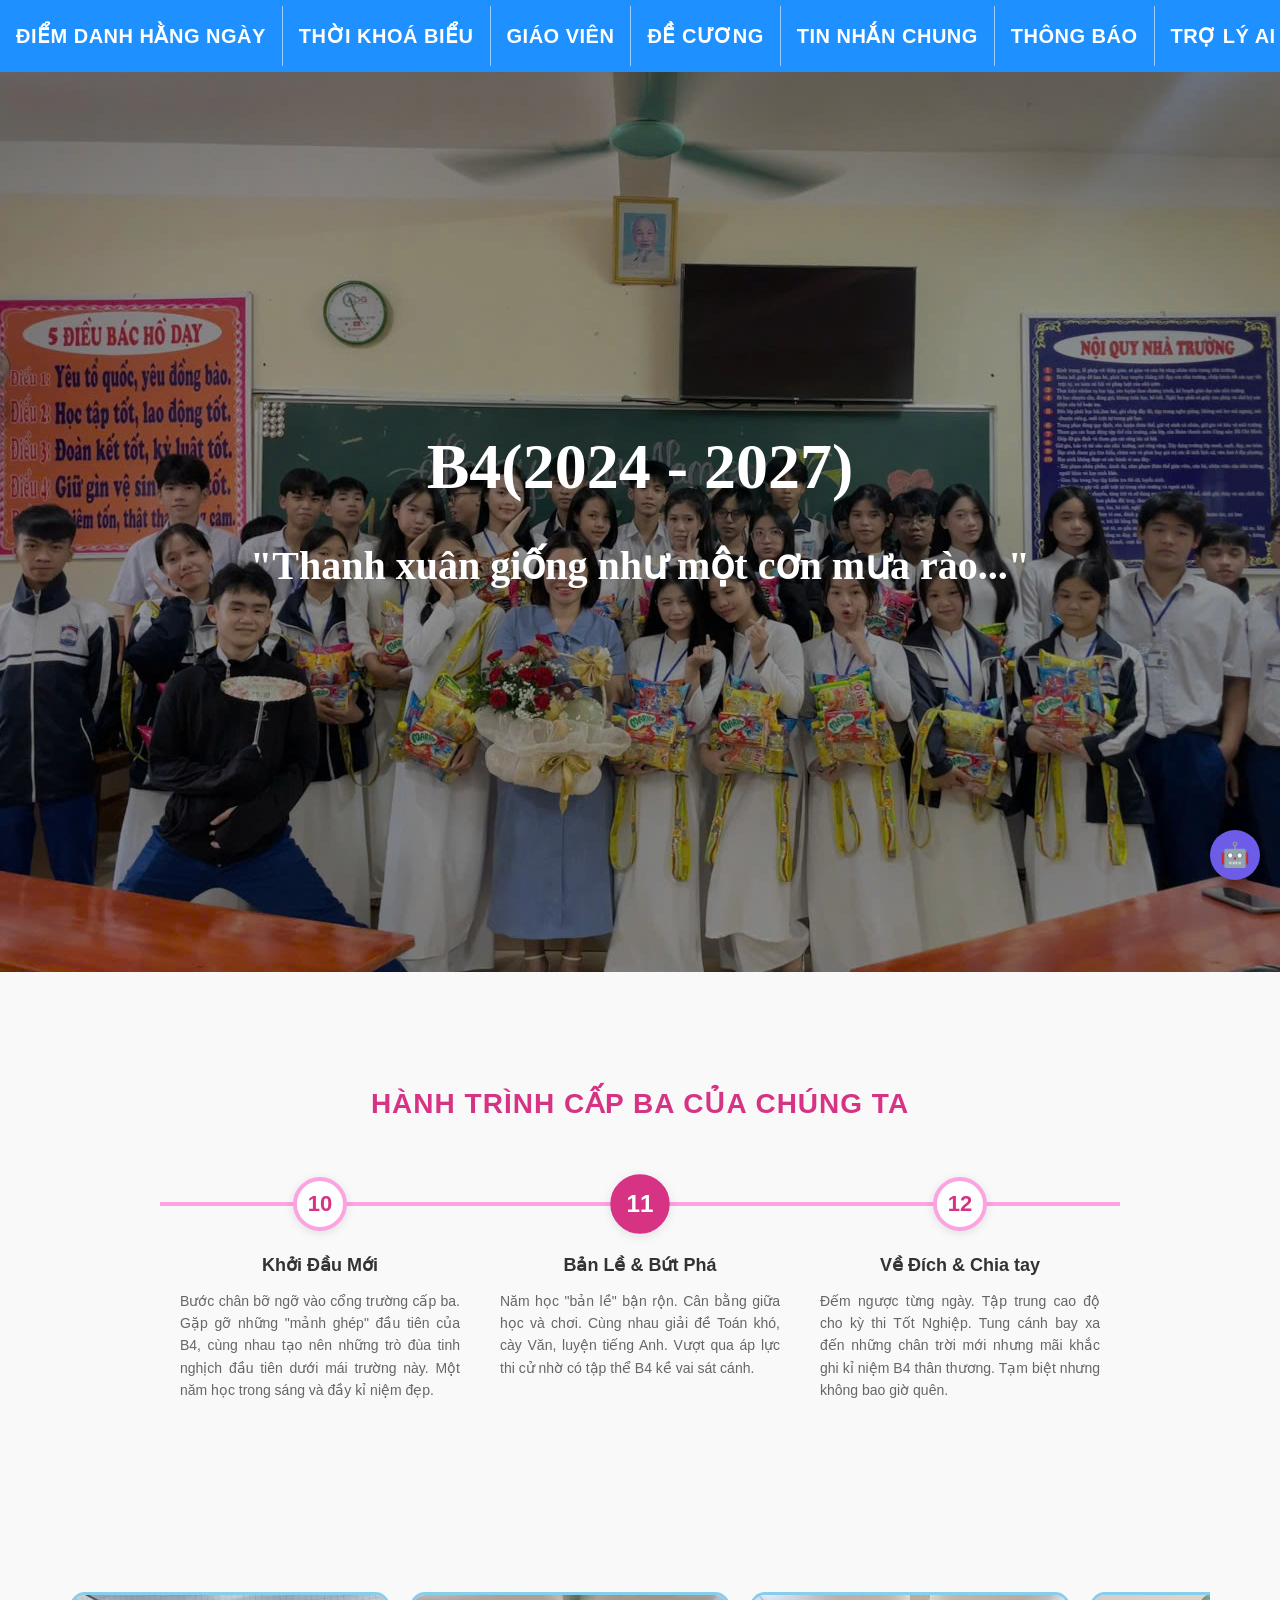
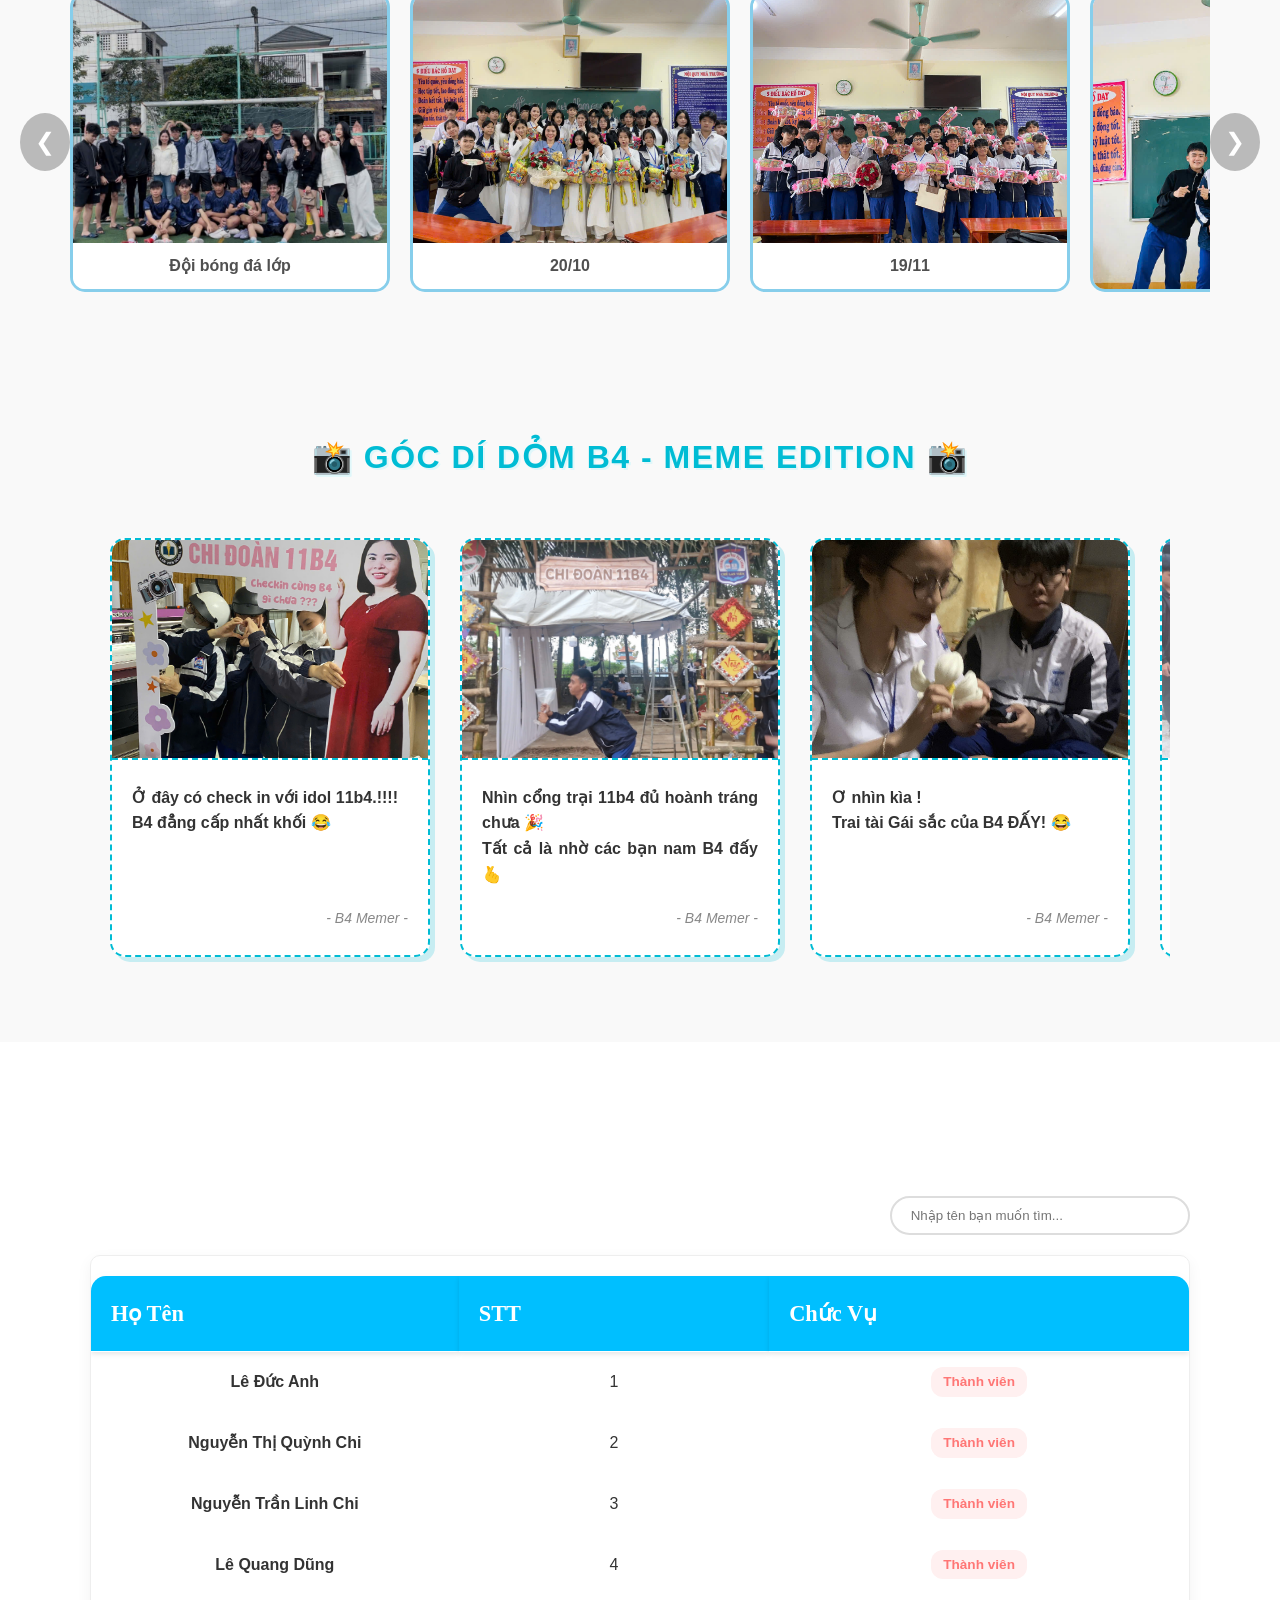
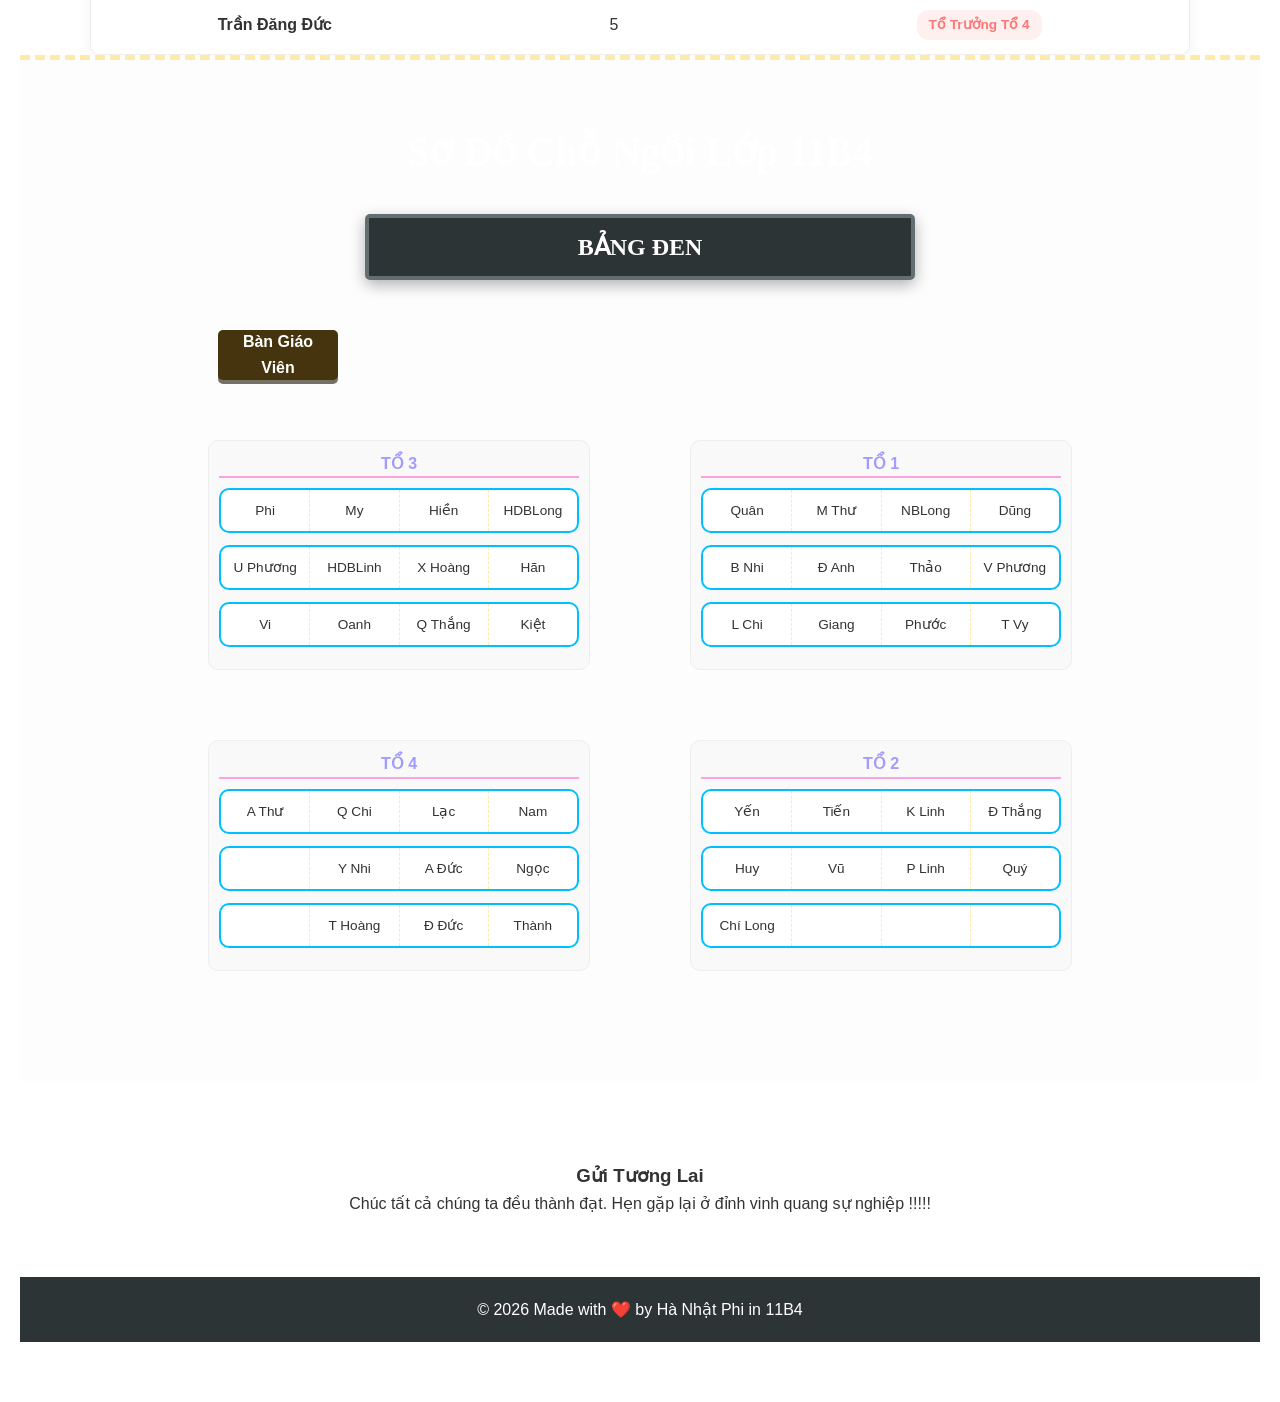
<file: index.html>
<!DOCTYPE html>
<html lang="vi">
<head>
    <meta charset="UTF-8">
    <meta name="viewport" content="width=device-width, initial-scale=1.0">
    <title>Kỷ Niệm Lớp B4</title>
    <link rel="icon" type="image/png" href="snapedit_1774011297061.png">
    <link rel="stylesheet" href="style.css">
    <link rel="stylesheet" href="style.css">
</head>
<body>
    <!-- Thanh điều hướng -->
   <nav class="navbar">
    <ul>
        <ul class="navbar">
    <li>
        <a href="index.html" class="home-link">
            <img src="snapedit_1774011297061.png" alt="Logo B4" class="nav-logo"> 
            Hub
            11B4
        </a>
    </li>
</ul> 
        <li><a href="diem_danh/index.html">Điểm Danh Hằng Ngày</a></li>
        <li><a href="thoi_khoa_bieu/index.html">Thời Khoá Biểu</a></li>
        <li><a href="giao_vien/index.html">Giáo Viên</a></li>
        <li><a href="de_cuong/index.html">Đề Cương</a></li>
        <li><a href="tin_nhan/index.html">Tin Nhắn Chung</a></li>
        <li><a href="thong_bao/index.html">Thông Báo</a></li>
        <li><a href="tro_ly_ai/index.html">Trợ Lý AI 🤖</a></li>
    </ul>
</nav>

</div>

    </ul>
</nav>

    <button id="chat-toggle-btn" class="chat-btn">
    🤖
</button>
<!-- Chat Bot -->
<div class="chat-box" id="chat-box" style="display: none; position: fixed; bottom: 20px; right: 20px; width: 350px; height: 400px; background: #fff; border: 1px solid #ccc; box-shadow: 0 0 10px rgba(0,0,0,0.1);">
    <div class="chat-header">
        <span>Trợ Lý Lớp 11B4</span>
        <button id="close-chat">✖</button>
    </div>
    <div class="chat-content" id="chat-content">
        <div class="message bot-message">Chào cậu! Tớ là AI của lớp. Cậu đang hoạc bài hay đang buồn chuyện gì kể tớ nghe?</div>
    </div>
    <div class="chat-input-area">
        <input type="text" id="user-input" placeholder="Nhập tin nhắn...">
        <button id="send-btn">Gửi</button>
    </div>
</div>

    <header class="hero">
        <div class="overlay"></div> 
        <div class="hero-content">
            <h1>B4(2024 - 2027)</h1>
            <h2>"Thanh xuân giống như một cơn mưa rào..."</h2>
        </div>
    </header>

    <section class="b4-2024-2027">
        <div class="container">
<style>
    /* Phần CSS cho Timeline - Bro có thể chèn cục này vào file style.css nếu muốn */
    .journey-timeline-container {
        width: 100%;
        max-width: 1000px; /* Độ rộng tối đa để khung chữ giãn đều sang hai bên */
        margin: 50px auto; /* Cách trên dưới 50px, căn giữa màn hình */
        padding: 0 20px;   /* Cách lề hai bên khi xem trên điện thoại */
        font-family: 'Segoe UI', Tahoma, Geneva, Verdana, sans-serif;
    }

    .journey-timeline-title {
        text-align: center;
        color: #d63384; /* Màu hồng đậm chủ đạo của web lớp */
        font-size: 28px;
        font-weight: bold;
        margin-bottom: 50px;
        text-transform: uppercase;
        letter-spacing: 1px;
    }

    /* Khung chứa chính, set hàng ngang */
    .timeline-flex-wrapper {
        display: flex;
        justify-content: space-between; /* Giãn cách đều 3 khối */
        align-items: flex-start; /* Căn lề trên */
        position: relative;
    }

    /* Đường kẻ ngang nối liền 3 giai đoạn */
    .timeline-flex-wrapper::before {
        content: '';
        position: absolute;
        top: 25px; /* Nằm ngay chính giữa các vòng tròn điểm mốc */
        left: 0;
        width: 100%;
        height: 4px;
        background-color: #fca3e1; /* Màu hồng nhạt */
        z-index: 1; /* Nằm dưới các vòng tròn */
    }

    /* Từng khối giai đoạn (Lớp 10, 11, 12) */
    .timeline-item {
        flex: 1; /* Mỗi khối chiếm 1 phần bằng nhau */
        text-align: center;
        padding: 0 20px;
        position: relative;
        z-index: 2; /* Nằm trên đường kẻ ngang */
    }

    /* Vòng tròn điểm mốc chứa số năm học */
    .timeline-dot {
        width: 54px;
        height: 54px;
        background-color: white; /* Nền trắng */
        border: 4px solid #fca3e1; /* Viền hồng nhạt */
        border-radius: 50%; /* Ép thành hình tròn */
        color: #d63384;
        font-size: 22px;
        font-weight: bold;
        display: flex;
        align-items: center;
        justify-content: center;
        margin: 0 auto 20px; /* Căn giữa vòng tròn */
        box-shadow: 0 2px 10px rgba(0,0,0,0.1);
        transition: 0.3s;
    }

    /* Hiệu ứng khi di chuột vào khối (để biết mình đang học lớp nào) */
    .timeline-item.active .timeline-dot,
    .timeline-item:hover .timeline-dot {
        background-color: #d63384; /* Đổi màu nền hồng đậm */
        border-color: #d63384;
        color: white;
        transform: scale(1.1); /* Phóng to nhẹ */
    }

    /* Phần tiêu đề giai đoạn (Lớp 10, Lớp 11...) */
    .timeline-grade-title {
        font-size: 18px;
        font-weight: 700;
        color: #333;
        margin-bottom: 10px;
    }

    /* Phần mô tả ý nghĩa chi tiết */
    .timeline-grade-desc {
        font-size: 14px;
        color: #666;
        line-height: 1.6;
        text-align: justify; /* Căn đều chữ sang hai bên cho đẹp */
    }
</style>

<div class="journey-timeline-container">
    <div class="journey-timeline-title">HÀNH TRÌNH CẤP BA CỦA CHÚNG TA</div>
    
    <div class="timeline-flex-wrapper">

        <div class="timeline-item">
            <div class="timeline-dot">10</div>
            <div class="timeline-grade-title">Khởi Đầu Mới</div>
            <div class="timeline-grade-desc">Bước chân bỡ ngỡ vào cổng trường cấp ba. Gặp gỡ những "mảnh ghép" đầu tiên của B4, cùng nhau tạo nên những trò đùa tinh nghịch đầu tiên dưới mái trường này. Một năm học trong sáng và đầy kỉ niệm đẹp.</div>
        </div>

        <div class="timeline-item active">
            <div class="timeline-dot">11</div>
            <div class="timeline-grade-title">Bản Lề & Bứt Phá</div>
            <div class="timeline-grade-desc">Năm học "bản lề" bận rộn. Cân bằng giữa học và chơi. Cùng nhau giải đề Toán khó, cày Văn, luyện tiếng Anh. Vượt qua áp lực thi cử nhờ có tập thể B4 kề vai sát cánh.</div>
        </div>

        <div class="timeline-item">
            <div class="timeline-dot">12</div>
            <div class="timeline-grade-title">Về Đích & Chia tay</div>
            <div class="timeline-grade-desc">Đếm ngược từng ngày. Tập trung cao độ cho kỳ thi Tốt Nghiệp. Tung cánh bay xa đến những chân trời mới nhưng mãi khắc ghi kỉ niệm B4 thân thương. Tạm biệt nhưng không bao giờ quên.</div>
        </div>

    </div>
</div>        </div>
    </section>

   <section class="memory-section">
    <div class="slider-wrapper">
        <button class="nav-btn prev-btn" onclick="scrollSlider(-1)">❮</button>

        <div class="scroll-container" id="memorySlider">
            <div class="memory-card"><img src="football.jpg" alt="Kỷ niệm 2"><div class="memory-desc">Đội bóng đá lớp</div></div>
            <div class="memory-card"><img src="10.jpg" alt="Kỷ niệm 3"><div class="memory-desc">20/10</div></div>
            <div class="memory-card"><img src="11.jpg" alt="Kỷ niệm 4"><div class="memory-desc">19/11</div></div>
            <div class="memory-card"><img src="11_(2).jpg" alt="Kỷ niệm 5"><div class="memory-desc">20/11</div></div>
            <div class="memory-card"><img src="lixi_cho_lop.jpg" alt="Kỷ niệm 3"><div class="memory-desc">Cả Lớp được lì xì!!</div></div>
        </div>

        <button class="nav-btn next-btn" onclick="scrollSlider(1)">❯</button>
    </div>
</section>
<style>
    /* CSS trang trí cho Góc Dí Dỏm V2.0 - BẢN TRƯỢT NGANG HIỆN ĐẠI */
    .funny-corner-container {
        max-width: 1100px;
        margin: 60px auto;
        padding: 0 20px;
        font-family: 'Segoe UI', Tahoma, Geneva, Verdana, sans-serif;
    }

    .funny-title {
        font-size: 32px;
        text-align: center;
        color: #00bcd4; 
        font-weight: 900;
        text-transform: uppercase;
        margin-bottom: 40px;
        letter-spacing: 1.5px;
        text-shadow: 2px 2px 0px #e0f7fa;
    }

    /* --- BÍ KÍP TRƯỢT NGANG --- */
    .funny-grid {
        display: flex; /* Dàn hàng ngang */
        overflow-x: auto; /* Bật tính năng cuộn ngang */
        gap: 30px; /* Khoảng cách giữa các thẻ */
        padding-bottom: 25px; /* Chừa khoảng trống dưới đáy cho thanh cuộn */
        padding-top: 15px; /* Chừa lề trên để thẻ lúc hover nảy lên không bị cắt viền */
        scroll-behavior: smooth; /* Cuộn mượt mà */
        -webkit-overflow-scrolling: touch; /* Vuốt mượt trên điện thoại */
    }

    /* --- TRANG TRÍ THANH CUỘN (SCROLLBAR) MÀU CYAN --- */
    .funny-grid::-webkit-scrollbar {
        height: 12px; /* Độ dày của thanh cuộn */
    }
    .funny-grid::-webkit-scrollbar-track {
        background: #e0f7fa; /* Nền thanh cuộn màu xanh siêu nhạt */
        border-radius: 10px; /* Bo góc tròn */
    }
    .funny-grid::-webkit-scrollbar-thumb {
        background: #00bcd4; /* Cục nắm kéo màu xanh Cyan đậm */
        border-radius: 10px; /* Bo góc tròn */
    }
    .funny-grid::-webkit-scrollbar-thumb:hover {
        background: #008ba3; /* Rê chuột vào thì đậm hơn tí */
    }

    /* --- THẺ BÀI TO KHỔNG LỒ --- */
    .funny-card {
        flex: 0 0 320px; /* Ép cứng chiều rộng thẻ là 320px, cấm bóp méo! */
        background: #fff;
        border: 2px dashed #00bcd4;
        border-radius: 15px;
        padding: 0; 
        box-shadow: 5px 5px 0px rgba(0, 188, 212, 0.2);
        transition: all 0.3s ease-in-out;
        cursor: pointer;
        overflow: hidden; 
        display: flex;
        flex-direction: column; 
    }

    .funny-card:hover {
        transform: translateY(-10px) rotate(-2deg);
        box-shadow: 10px 10px 0px rgba(0, 188, 212, 0.4);
        background: #f0fdff;
    }

    /* --- ẢNH TO HƠN --- */
    .funny-image {
        width: 100%;
        height: 220px; /* Tăng chiều cao ảnh lên cho đã mắt */
        object-fit: cover; 
        border-bottom: 2px dashed #00bcd4; 
    }

    /* --- PHẦN CHỮ NHÌN THOÁNG HƠN --- */
    .funny-content-box {
        padding: 25px 20px; 
        flex-grow: 1; 
        display: flex;
        flex-direction: column;
        justify-content: space-between; 
    }

    .funny-text {
        font-size: 16px; /* Chữ to ra một xíu */
        color: #333;
        font-weight: bold;
        line-height: 1.6;
        text-align: justify; 
        margin-bottom: 20px;
    }

    .funny-author {
        display: block;
        font-size: 14px;
        color: #888;
        font-style: italic;
        text-align: right; 
    }
</style>
<div class="funny-corner-container">
    <div class="funny-title">📸 Góc Dí Dỏm B4 - Meme Edition 📸</div>
    
    <div class="funny-grid">
        
        <div class="funny-card">
            <img src="1.0.jpg" alt="Meme học bài" class="funny-image">
            <div class="funny-content-box">
                <div class="funny-text">Ở đây có check in với idol 11b4.!!!!<br>B4 đẳng cấp nhất khối 😂</div>
                <span class="funny-author">- B4 Memer -</span>
            </div>
        </div>

        <div class="funny-card">
            <img src="1.1.jpg" alt="Angry student" class="funny-image">
            <div class="funny-content-box">
                <div class="funny-text">Nhìn cổng trại 11b4 đủ hoành tráng chưa 🎉<br>Tất cả là nhờ các bạn nam B4 đấy 🫰</div>
                <span class="funny-author">- B4 Memer -</span>
            </div>
        </div>

        <div class="funny-card">
            <img src="1.2.jpg" alt="Running meme" class="funny-image">
            <div class="funny-content-box">
                <div class="funny-text">Ơ nhìn kìa !<br>Trai tài Gái sắc của B4 ĐẤY! 😂</div>
                <span class="funny-author">- B4 Memer -</span>
            </div>
        </div>

        <div class="funny-card">
            <img src="1.3.jpg" alt="PUBG status" class="funny-image">
            <div class="funny-content-box">
                <div class="funny-text">Có ai thấy B4 đẹp trai không? 😍</div>
                <span class="funny-author">- B4 Memer -</span>
            </div>
        </div>
        
        <div class="funny-card">
            <img src="1.4.jpg" alt="PUBG status" class="funny-image">
            <div class="funny-content-box">
                <div class="funny-text">Bẩm Hoàng Thượng, thấy được sự toả sáng của B4 như vì tinh tú vậy ạ🌟</div>
                <span class="funny-author">- B4 Memer -</span>
            </div>
        </div>


    </div>
</div>    <!-- Danh sách thành viên -->
<section id="members" class="members-section">
    <div class="container">
        <h2>Thành Viên Lớp 11B4</h2>
                                                                                                                                                                                                                                                                                                                                                               
        <div class="search-box">
    <input type="text" id="searchInput" placeholder=" Nhập tên bạn muốn tìm...">
</div>

        <div class="table-scroll-wrapper">
            <table class="class-table" id="classTable">
                <thead>
                    <tr>
                        <th>Họ Tên</th>
                        <th>STT</th>
                        <th>Chức Vụ</th>
                    </tr>
                </thead>
                <tbody>
                    <tr>
                        <td><strong>Lê Đức Anh</strong></td>
                        <td>1</td>
                        <td><span class="role">Thành viên</span></td>
                    </tr>
                    <tr>
                        
                        <td><strong>Nguyễn Thị Quỳnh Chi</strong></td>
                        <td>2</td>
                        <td><span class="role">Thành viên</span></td>
                    </tr>  
                    <tr>
                        <td><strong>Nguyễn Trần Linh Chi</strong></td>
                        <td>3</td>
                        <td><span class="role">Thành viên</span></td>
                    </tr>
                    <tr>
                        <td><strong>Lê Quang Dũng</strong></td>
                        <td>4</td>
                        <td><span class="role">Thành viên</span></td>
                    </tr> 
                     <tr>
                        <td><strong>Trần Đăng Đức</strong></td>
                        <td>5</td>
                        <td><span class="role">Tổ Trưởng Tổ 4</span></td>
                    </tr> 
                     <tr>
                        <td><strong>Trần Ngọc Anh Đức</strong></td>
                        <td>6</td>
                        <td><span class="role">Thành viên</span></td>
                    </tr> 
                     <tr>
                        <td><strong>Hồ Thị Hà Giang</strong></td>
                        <td>7</td>
                        <td><span class="role">Tổ Trưởng Tổ 1</span></td>
                    </tr> 
                     <tr>
                        <td><strong>Trần Nguyên Hãn</strong></td>
                        <td>8</td>
                        <td><span class="role">Lớp Phó Lao Động</span></td>
                    </tr> 
                     <tr>
                        <td><strong>Huỳnh Thị Ngọc Hiền</strong></td>
                        <td>9</td>
                        <td><span class="role">Thành viên</span></td>
                    </tr> 
                     <tr>
                        <td><strong>Cái Xuân Hoàng</strong></td>
                        <td>10</td>
                        <td><span class="role">Thành viên</span></td>
                    </tr> 
                     <tr>
                        <td><strong>Nguyễn Tiến Hoàng</strong></td>
                        <td>11</td>
                        <td><span class="role">Thành viên</span></td>
                    </tr> 
                     <tr>
                        <td><strong>Trần Đức Gia Huy</strong></td>
                        <td>12</td>
                        <td><span class="role">Thành viên</span></td>
                    </tr> 
                     <tr>
                        <td><strong>Trương Gia Kiệt</strong></td>
                        <td>13</td>
                        <td><span class="role">Lớp phó học tập/Tổ trưởng tổ 3</span></td>
                    </tr> 
                     <tr>
                        <td><strong>Hoàng Minh Lạc</strong></td>
                        <td>14</td>
                        <td><span class="role">Thành viên</span></td>
                    </tr> 
                     <tr>
                        <td><strong>Hoàng Đình Bảo Linh</strong></td>
                        <td>15</td>
                        <td><span class="role">Thành viên</span></td>
                    </tr> 
                     <tr>
                        <td><strong>Nguyễn Thị Khánh Linh</strong></td>
                        <td>16</td>
                        <td><span class="role">Lớp Phó Văn Thể Mỹ</span></td>
                    </tr> 
                     <tr>
                        <td><strong>Phan Lê Phương Linh</strong></td>
                        <td>17</td>
                        <td><span class="role">Tổ Trưởng Tổ 2</span></td>
                    </tr> 
                     <tr>
                        <td><strong>Hoàng Đình Bảo Long</strong></td>
                        <td>18</td>
                        <td><span class="role">Thành viên</span></td>
                    </tr> 
                     <tr>
                        <td><strong>Lê Chí Long</strong></td>
                        <td>19</td>
                        <td><span class="role">Thành viên</span></td>
                    </tr> 
                     <tr>
                        <td><strong>Nguyễn Bảo Long</strong></td>
                        <td>20</td>
                        <td><span class="role">Thành viên</span></td>
                    </tr> 
                     <tr>
                        <td><strong>Lý Thị Hà My</strong></td>
                        <td>21</td>
                        <td><span class="role">Thành viên</span></td>
                    </tr> 
                     <tr>
                        <td><strong>Nguyễn Văn Nhật Nam</strong></td>
                        <td>22</td>
                        <td><span class="role">Thành viên</span></td>
                    </tr> 
                     <tr>
                        <td><strong>Phạm Thị Hồng Ngọc</strong></td>
                        <td>23</td>
                        <td><span class="role">Cờ Đỏ</span></td>
                    </tr> 
                    <tr>
                        <td><strong>Lê Hoàng Yến Nhi</strong></td>
                        <td>24</td>
                        <td><span class="role">Thành viên</span></td>
                    </tr>
                    <tr>
                        <td><strong>Lê Phương Bảo Nhi</strong></td>
                        <td>25</td>
                        <td><span class="role">Bí Thư</span></td>
                    </tr>
                    <tr>
                        <td><strong>Trần Thị Vân Oanh</strong></td>
                        <td>26</td>
                        <td><span class="role">Thành viên</span></td>
                    </tr>
                    <tr>
                        <td><strong>Hà Nhật Phi</strong></td>
                        <td>27</td>
                        <td><span class="role">Thành viên</span></td>
                    </tr>
                    <tr>
                        <td><strong>Trần Minh Phước</strong></td>
                        <td>28</td>
                        <td><span class="role">Thành viên</span></td>
                    </tr>
                    <tr>
                        <td><strong>Hoàng Văn Phương</strong></td>
                        <td>29</td>
                        <td><span class="role">Thành viên</span></td>
                    </tr>
                    <tr>
                        <td><strong>Mai Thị Uyên Phương</strong></td>
                        <td>30</td>
                        <td><span class="role">Thành viên</span></td>
                    </tr>
                    <tr>
                        <td><strong>Nguyễn Mậu Hoàng Quân</strong></td>
                        <td>31</td>
                        <td><span class="role">Thành viên</span></td>
                    </tr>
                    <tr>
                        <td><strong>Nguyễn Hoàng Anh Quý</strong></td>
                        <td>32</td>
                        <td><span class="role">Thành viên</span></td>
                    </tr>
                    <tr>
                        <td><strong>Trần Ngọc Thành</strong></td>
                        <td>33</td>
                        <td><span class="role">Thành viên</span></td>
                    </tr>
                    <tr>
                        <td><strong>Nguyễn Minh Thảo</strong></td>
                        <td>34</td>
                        <td><span class="role">Thành viên</span></td>
                    </tr>
                    <tr>
                        <td><strong>Bùi Quang Thắng</strong></td>
                        <td>35</td>
                        <td><span class="role">Thành viên</span></td>
                    </tr>
                    <tr>
                        <td><strong>Phạm Hoàng Đức Thắng</strong></td>
                        <td>36</td>
                        <td><span class="role">Thành viên</span></td>
                    </tr>
                    <tr>
                        <td><strong>Nguyễn Thị Minh Thư</strong></td>
                        <td>37</td>
                        <td><span class="role">Thành viên</span></td>
                    </tr>
                    <tr>
                        <td><strong>Phan Hoàng Anh Thư</strong></td>
                        <td>38</td>
                        <td><span class="role">Phụ Trách Sổ Đầu Bài</span></td>
                    </tr>
                    <tr>
                        <td><strong>Hoàng Trần Anh Tiến</strong></td>
                        <td>39</td>
                        <td><span class="role">Thành viên</span></td>
                    </tr>
                    <tr>
                        <td><strong>Trần Thị Tường Vi</strong></td>
                        <td>40</td>
                        <td><span class="role">Thành viên</span></td>
                    </tr>
                    <tr>
                        <td><strong>Phạm Hà Tuấn Vũ</strong></td>
                        <td>41</td>
                        <td><span class="role">Thành viên</span></td>
                    </tr>
                    <tr>
                        <td><strong>Phạm Thị Tường Vy</strong></td>
                        <td>42</td>
                        <td><span class="role">Thành viên</span></td>
                    </tr>
                    <tr>
                        <td><strong>Nguyễn Hoàng Yến</strong></td>
                        <td>43</td>
                        <td><span class="role">Lớp Trưởng</span></td>
                    </tr>
                    </tbody>
            </table>
        </div>
    </div>
    <!-- sơ đồ chỗ ngồi lớp 11B4 -->
    <section id="class-map" class="map-section">
    <div class="container">
        <h2>Sơ Đồ Chỗ Ngồi Lớp 11B4</h2>
        
        <div class="blackboard-container">
            <div class="blackboard">BẢNG ĐEN</div>
        </div>

        <div class="map-grid">
            <div class="aisle">
                <div class="teacher-area">
                    <div class="teacher-desk">Bàn Giáo Viên</div>
                </div>

                <div class="group-block">
                    <div class="group-title">Tổ 3</div>
                    <div class="desk-block"><span>Phi</span><span>My</span><span>Hiền</span><span>HDBLong</span></div>
                    <div class="desk-block"><span>U Phương</span><span>HDBLinh</span><span>X Hoàng</span><span>Hãn</span></div>
                    <div class="desk-block"><span>Vi</span><span>Oanh</span><span>Q Thắng</span><span>Kiệt</span></div>
                </div>

                <div class="group-block">
                    <div class="group-title">Tổ 4</div>
                    <div class="desk-block"><span>A Thư</span><span>Q Chi</span><span>Lạc</span><span>Nam</span></div>
                    <div class="desk-block"><span></span><span>Y Nhi</span><span>A Đức</span><span>Ngọc</span></div>
                    <div class="desk-block"><span></span><span>T Hoàng</span><span>Đ Đức</span><span>Thành</span></div>
                </div>
            </div>

            <div class="aisle">
                <div class="spacer"></div> <div class="group-block">
                    <div class="group-title">Tổ 1</div>
                    <div class="desk-block"><span>Quân</span><span>M Thư</span><span>NBLong</span><span>Dũng</span></div>
                    <div class="desk-block"><span>B Nhi</span><span>Đ Anh</span><span>Thảo</span><span>V Phương</span></div>
                    <div class="desk-block"><span>L Chi</span><span>Giang</span><span>Phước</span><span>T Vy</span></div>
                </div>

                <div class="group-block">
                    <div class="group-title">Tổ 2</div>
                    <div class="desk-block"><span>Yến</span><span>Tiến</span><span>K Linh</span><span>Đ Thắng</span></div>
                    <div class="desk-block"><span>Huy</span><span>Vũ</span><span>P Linh</span><span>Quý</span></div>
                    <div class="desk-block"><span>Chí Long</span><span></span><span></span><span></span></div>
                </div>
            </div>
        </div>
    </div>
</section>
    <p style="margin-top:20px; color: #888;"></p>
    
    <section class="wishes">
        <div class="container">
            <h1>Gửi Tương Lai</h1>
            <p>Chúc tất cả chúng ta đều thành đạt. Hẹn gặp lại ở đỉnh vinh quang sự nghiệp !!!!!</p>
        </div>
    </section>

    <footer>
        <p>&copy; 2026 Made with ❤️ by  Hà Nhật Phi in 11B4 </p>
    </footer>

    <script src="script.js"></script>
    <script src="bot.js"></script>
<script>
        // Đợi web tải xong, khóa mục tiêu là thanh điều hướng và lôi nó lên
        window.addEventListener('load', function() {
            setTimeout(function() {
                // Tìm cái thanh điều hướng (thẻ nav)
                const thanhMenu = document.querySelector('nav');
                if (thanhMenu) {
                    // Ép màn hình cuộn khít vào mép trên của thanh Menu
                    thanhMenu.scrollIntoView({ behavior: 'instant', block: 'start' });
                } else {
                    window.scrollTo(0, 0);
                }
            }, 100); 
        });
    </script>
</body>
</html>
</file>
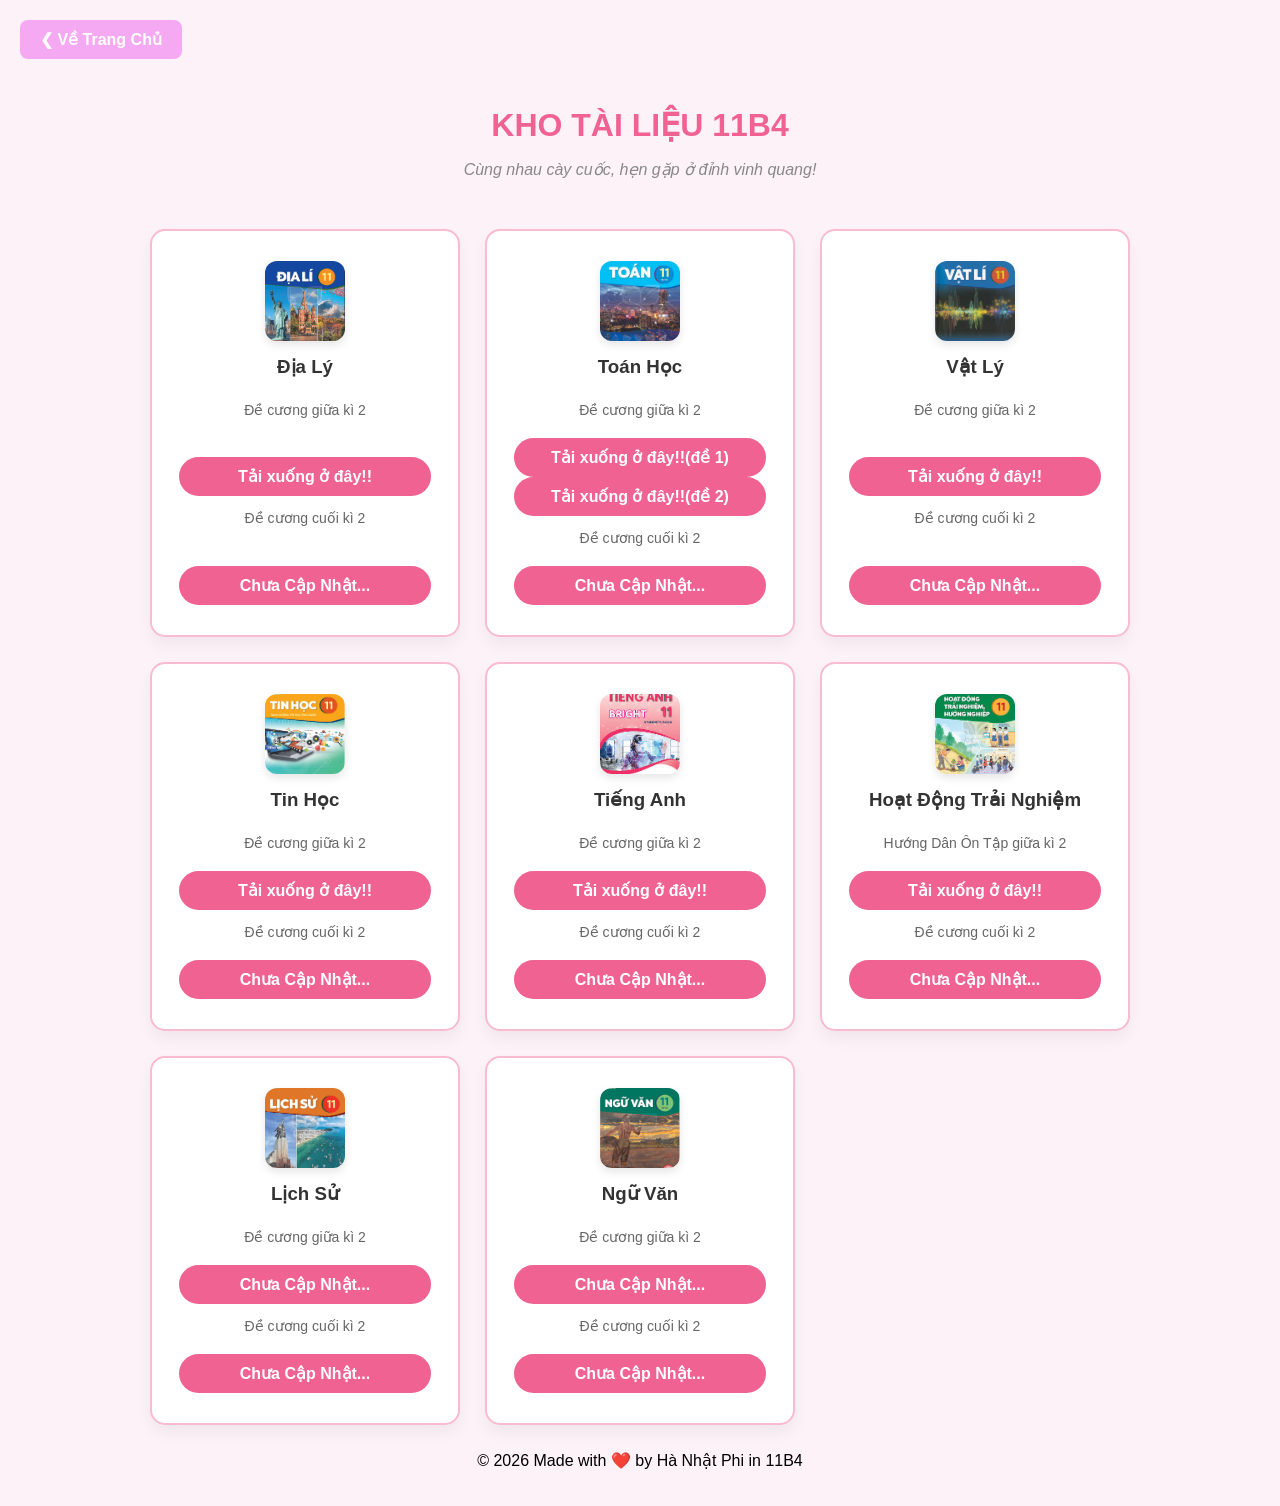
<file: de_cuong/index.html>
<!DOCTYPE html>
<html lang="vi">
<head>
    <meta charset="UTF-8">
    <meta name="viewport" content="width=device-width, initial-scale=1.0">
    <title>Đề Cương Ôn Tập 11B4</title>
    <link rel="icon" type="image/png" href="../snapedit_1774011297061.png">
    <link rel="stylesheet" href="style.css">
</head>
<body>

    <a href="../index.html" class="back-btn">❮ Về Trang Chủ</a>

    <div class="container">
        <h2>KHO TÀI LIỆU 11B4</h2>
        <p class="subtitle">Cùng nhau cày cuốc, hẹn gặp ở đỉnh vinh quang!</p>
        
        <div class="document-grid">
            
            <div class="doc-card">
                <div class="icon"><img src="screenshot-45.png" alt="Đề cương Toán"></div>
                <h3>Địa Lý</h3>
                <p>Đề cương giữa kì 2 </p>
                <a href="ĐC ONTAPGKII-K11 -HS.docx"  class="download-btn">Tải xuống ở đây!!</a>
                <p>Đề cương cuối kì 2 </p>
                <a href="#"  class="download-btn">Chưa Cập Nhật...</a>

            </div>

            <div class="doc-card">
                <div class="icon"><img src="images (3).jpg" alt="Đề cương Toán"></div>
                <h3>Toán Học</h3>
                <p>Đề cương giữa kì 2 </p>
                <a href="Gk2 - Toan 11 - 01.docx" download class="download-btn">Tải xuống ở đây!!(đề 1)</a>
                <a href="ĐÊ MINH HỌA GK2-11 -02.docx" download class="download-btn">Tải xuống ở đây!!(đề 2)</a>
                <p>Đề cương cuối kì 2 </p>
                <a href="#"  class="download-btn">Chưa Cập Nhật...</a>

            </div>

            <div class="doc-card">
                <div class="icon"><img src="ly11_5c69f.jpg" alt="Đề cương Vật Lý"></div>
                <h3>Vật Lý</h3>
                <p>Đề cương giữa kì 2 </p>
                <a href="lí.docx" class="download-btn">Tải xuống ở đây!!</a>
                <p>Đề cương cuối kì 2 </p>
                <a href="#"  class="download-btn">Chưa Cập Nhật...</a>

            </div>

            <div class="doc-card">
                <div class="icon"><img src="sach-tin-hoc-lop-11-ket-noi-tri-thuc-sua2024-1.png" alt="Đề cương Tin Học"></div>
                <h3>Tin Học</h3>
                <p>Đề cương giữa kì 2 </p>
                <a href="Tiết 50_CH GK2_2526_ĐỀ CƯƠNG - HS.docx" class="download-btn">Tải xuống ở đây!!</a>
                <p>Đề cương cuối kì 2 </p>
                <a href="#"  class="download-btn">Chưa Cập Nhật...</a>

            </div>

             <div class="doc-card">
                <div class="icon"><img src="images.jpg" alt="Đề cương Tiếng Anh"></div>
                <h3>Tiếng Anh</h3>
                <p>Đề cương giữa kì 2 </p>
                <a href="ĐỀ CƯƠNG ÔN TẬP GIỮA KỲ 2 25-26 HS (1).docx" class="download-btn">Tải xuống ở đây!!</a>
                <p>Đề cương cuối kì 2 </p>
                <a href="#"  class="download-btn">Chưa Cập Nhật...</a>

            </div>

             <div class="doc-card">
                <div class="icon"><img src="images (1).jpg" alt="Đề cương Hoạt Động Trải Nghiệm"></div>
                <h3>Hoạt Động Trải Nghiệm</h3>
                <p>Hướng Dân Ôn Tập giữa kì 2 </p>
                <a href="4. Hướng dẫn ôn tập KTGK2.docx" class="download-btn">Tải xuống ở đây!!</a>
                <p>Đề cương cuối kì 2 </p>
                <a href="#"  class="download-btn">Chưa Cập Nhật...</a>


            </div>
             
            <div class="doc-card">
                <div class="icon"><img src="sach-lich-su-lop-11-ket-noi-tri-thuc-sua2024-1.png" alt="Đề cương Lịch Sử"></div>
                <h3>Lịch Sử</h3>
                <p>Đề cương giữa kì 2 </p>
                <a href="#" class="download-btn">Chưa Cập Nhật...</a>
                <p>Đề cương cuối kì 2 </p>
                <a href="#"  class="download-btn">Chưa Cập Nhật...</a>


            </div>

            <div class="doc-card">
                <div class="icon"><img src="so-2.png" alt="Đề cương Ngữ Văn"></div>
                <h3>Ngữ Văn</h3>
                <p>Đề cương giữa kì 2 </p>
                <a href="#" class="download-btn">Chưa Cập Nhật...</a>
                <p>Đề cương cuối kì 2 </p>
                <a href="#"  class="download-btn">Chưa Cập Nhật...</a>

            </div>
    </div>
        <footer>
        <p>&copy; 2026 Made with ❤️ by  Hà Nhật Phi in 11B4 </p>
    </footer>


</body>
</html>
</file>
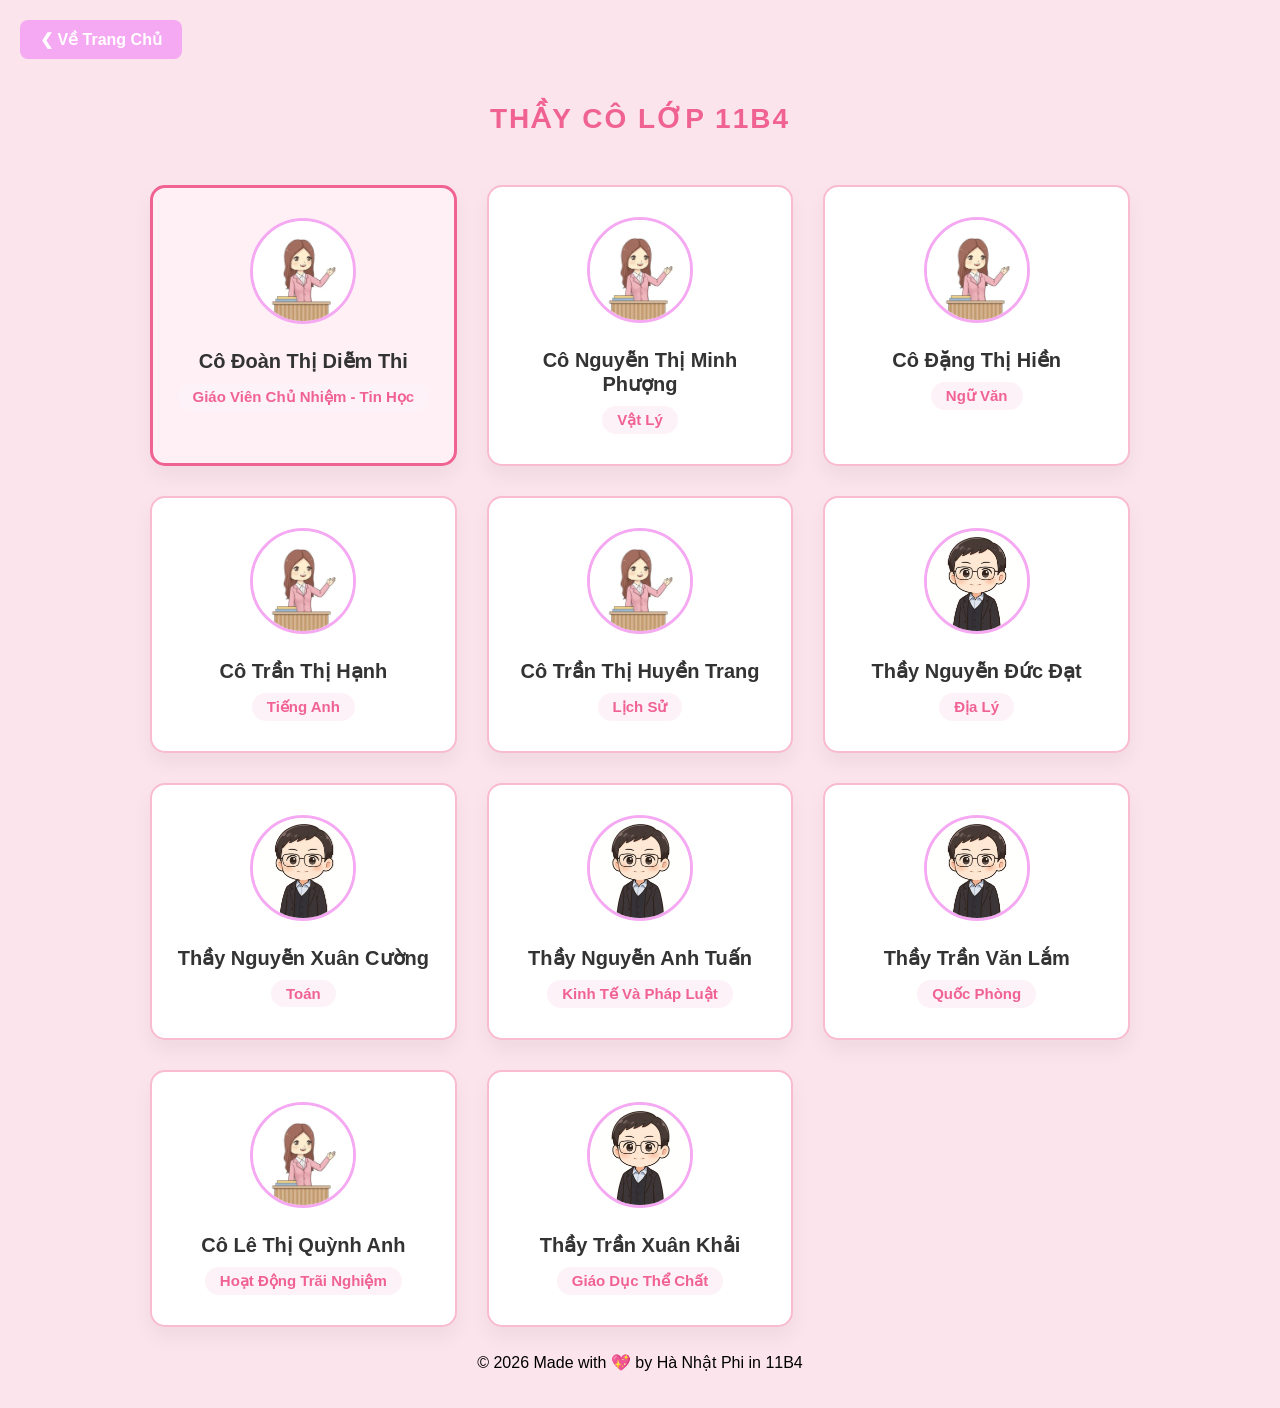
<file: giao_vien/index.html>
<!DOCTYPE html>
<html lang="vi">
<head>
    <meta charset="UTF-8">
    <meta name="viewport" content="width=device-width, initial-scale=1.0">
    <title>Giáo Viên Lớp 11B4</title>
    <link rel="icon" type="image/png" href="../snapedit_1774011297061.png">
    <link rel="stylesheet" href="style.css">
</head>
<body>

    <a href="../index.html" class="back-btn">❮ Về Trang Chủ</a>

    <div class="container">
        <h2>THẦY CÔ LỚP 11B4</h2>
        
        <div class="teacher-grid">
            <div class="teacher-card gvcn">
                <img src="anh-ve-co-giao-chibi.webp" alt="Giáo Viên">
                <h3>Cô Đoàn Thị Diễm Thi</h3>
                <span class="subject">Giáo Viên Chủ Nhiệm - Tin Học</span>
            </div>

            <div class="teacher-card">
                <img src="anh-ve-co-giao-chibi.webp" alt="Giáo Viên">
                <h3>Cô Nguyễn Thị Minh Phượng</h3>
                <span class="subject">Vật Lý</span>
            </div>

            <div class="teacher-card">
                <img src="anh-ve-co-giao-chibi.webp" alt="Giáo Viên">
                <h3>Cô Đặng Thị Hiền</h3>
                <span class="subject">Ngữ Văn</span>
            </div>

            <div class="teacher-card">
                <img src="anh-ve-co-giao-chibi.webp" alt="Giáo Viên">
                <h3>Cô Trần Thị Hạnh</h3>
                <span class="subject">Tiếng Anh</span>
            </div>

            <div class="teacher-card">
                <img src="anh-ve-co-giao-chibi.webp" alt="Giáo Viên">
                <h3>Cô Trần Thị Huyền Trang</h3>
                <span class="subject">Lịch Sử</span>
            </div>

            <div class="teacher-card">
                <img src="hinh-chibi-thay-giao.jpg" alt="Giáo Viên">
                <h3>Thầy Nguyễn Đức Đạt</h3>
                <span class="subject">Địa Lý</span>
            </div>
            
            <div class="teacher-card">
                <img src="hinh-chibi-thay-giao.jpg" alt="Giáo Viên">
                <h3>Thầy Nguyễn Xuân Cường</h3>
                <span class="subject">Toán</span>
            </div>
                        
            <div class="teacher-card">
                <img src="hinh-chibi-thay-giao.jpg" alt="Giáo Viên">
                <h3>Thầy Nguyễn Anh Tuấn</h3>
                <span class="subject">Kinh Tế Và Pháp Luật</span>
            </div>

            <div class="teacher-card">
                <img src="hinh-chibi-thay-giao.jpg" alt="Giáo Viên">
                <h3>Thầy Trần Văn Lắm</h3>
                <span class="subject">Quốc Phòng</span>
            </div>

            <div class="teacher-card">
                <img src="anh-ve-co-giao-chibi.webp" alt="Giáo Viên">
                <h3>Cô Lê Thị Quỳnh Anh</h3>
                <span class="subject">Hoạt Động Trãi Nghiệm</span>
            </div>

            <div class="teacher-card">
                <img src="hinh-chibi-thay-giao.jpg" alt="Giáo Viên">
                <h3>Thầy Trần Xuân Khải</h3>
                <span class="subject">Giáo Dục Thể Chất</span>
            </div>
           
        </div>
    </div>
    <footer style="text-align: center;">
    <p>&copy; 2026 Made with 💖 by Hà Nhật Phi in 11B4 </p>
</footer>

</body>
</html>
</file>
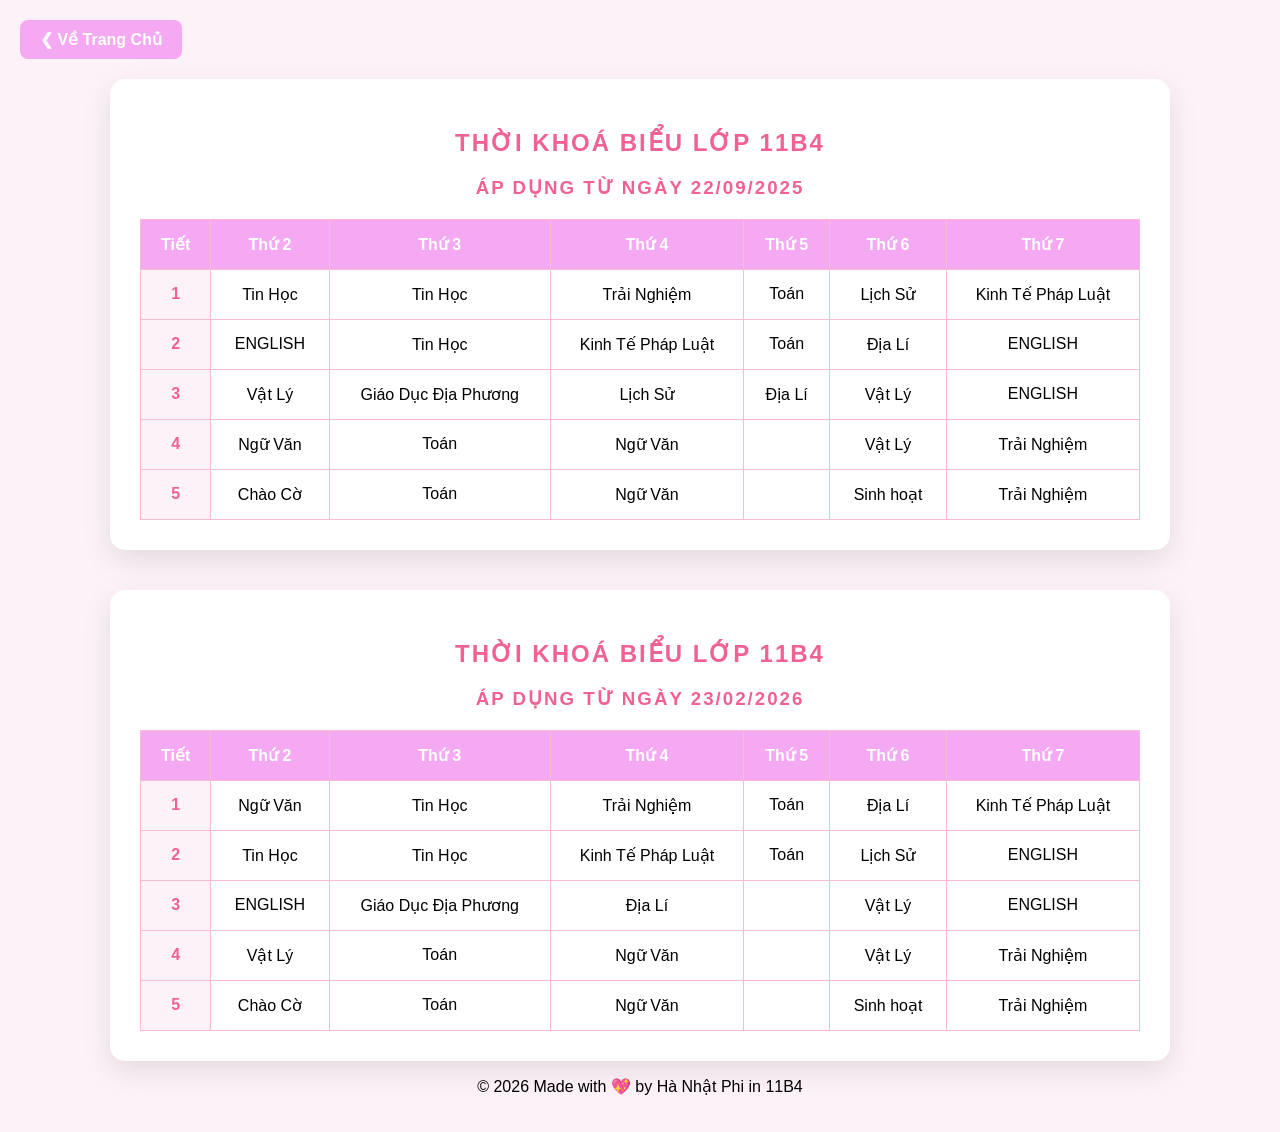
<file: thoi_khoa_bieu/index.html>
<!DOCTYPE html>
<html lang="vi">
<head>
    <meta charset="UTF-8">
    <title>Thời Khoá Biểu 11B4</title>
    <link rel="icon" type="image/png" href="../snapedit_1774011297061.png">
    <link rel="stylesheet" href="style.css">
</head>
<body>

    <a href="../index.html" class="back-btn">❮ Về Trang Chủ</a>

    <div class="tkb-container">
        <h2>THỜI KHOÁ BIỂU LỚP 11B4</h2>
        <h3>Áp Dụng Từ Ngày 22/09/2025</h3>
        
        <table class="tkb-table">
            <thead>
                <tr>
                    <th>Tiết</th>
                    <th>Thứ 2</th>
                    <th>Thứ 3</th>
                    <th>Thứ 4</th>
                    <th>Thứ 5</th>
                    <th>Thứ 6</th>
                    <th>Thứ 7</th>
                </tr>
            </thead>
            <tbody>
                <tr>
                    <td class="tiet-col">1</td>
                    <td>Tin Học</td>
                    <td>Tin Học</td>
                    <td>Trải Nghiệm</td>
                    <td>Toán</td>
                    <td>Lịch Sử</td>
                    <td>Kinh Tế Pháp Luật</td>
                </tr>
                <tr>
                    <td class="tiet-col">2</td>
                    <td>ENGLISH</td>
                    <td>Tin Học</td>
                    <td>Kinh Tế Pháp Luật</td>
                    <td>Toán</td>
                    <td>Địa Lí</td>
                    <td>ENGLISH</td>
                </tr>
                <tr>
                    <td class="tiet-col">3</td>
                    <td>Vật Lý</td>
                    <td>Giáo Dục Địa Phương</td>
                    <td>Lịch Sử</td>
                    <td>Địa Lí</td>
                    <td>Vật Lý</td>
                    <td>ENGLISH</td>
                </tr>
                <tr>
                    <td class="tiet-col">4</td>
                    <td>Ngữ Văn</td>
                    <td>Toán</td>
                    <td>Ngữ Văn</td>
                    <td></td>
                    <td>Vật Lý</td>
                    <td>Trải Nghiệm</td>
                </tr>
                <tr>
                    <td class="tiet-col">5</td>
                    <td>Chào Cờ</td>
                    <td>Toán</td> 
                    <td>Ngữ Văn</td>
                    <td></td>
                    <td>Sinh hoạt</td>
                    <td>Trải Nghiệm</td>
                </tr>
            </tbody>
        </table>

        
    </div>


        <h2>           </h2>





        <div class="tkb-container">
        <h2>THỜI KHOÁ BIỂU LỚP 11B4</h2>
        <h3>Áp Dụng Từ Ngày 23/02/2026</h3>
        
        <table class="tkb-table">
            <thead>
                <tr>
                    <th>Tiết</th>
                    <th>Thứ 2</th>
                    <th>Thứ 3</th>
                    <th>Thứ 4</th>
                    <th>Thứ 5</th>
                    <th>Thứ 6</th>
                    <th>Thứ 7</th>
                </tr>
            </thead>
            <tbody>
                <tr>
                    <td class="tiet-col">1</td>
                    <td>Ngữ Văn</td>
                    <td>Tin Học</td>
                    <td>Trải Nghiệm</td>
                    <td>Toán</td>
                    <td>Địa Lí</td>
                    <td>Kinh Tế Pháp Luật</td>
                </tr>
                <tr>
                    <td class="tiet-col">2</td>
                    <td>Tin Học</td>
                    <td>Tin Học</td>
                    <td>Kinh Tế Pháp Luật</td>
                    <td>Toán</td>
                    <td>Lịch Sử</td>
                    <td>ENGLISH</td>
                </tr>
                <tr>
                    <td class="tiet-col">3</td>
                    <td>ENGLISH</td>
                    <td>Giáo Dục Địa Phương</td>
                    <td>Địa Lí</td>
                    <td></td>
                    <td>Vật Lý</td>
                    <td>ENGLISH</td>
                </tr>
                <tr>
                    <td class="tiet-col">4</td>
                    <td>Vật Lý</td>
                    <td>Toán</td>
                    <td>Ngữ Văn</td>
                    <td></td>
                    <td>Vật Lý</td>
                    <td>Trải Nghiệm</td>
                </tr>
                <tr>
                    <td class="tiet-col">5</td>
                    <td>Chào Cờ</td>
                    <td>Toán</td> 
                    <td>Ngữ Văn</td>
                    <td></td>
                    <td>Sinh hoạt</td>
                    <td>Trải Nghiệm</td>
                </tr>
            </tbody>
        </table>

        
    </div>

    <footer style="text-align: center;">
    <p>&copy; 2026 Made with 💖 by Hà Nhật Phi in 11B4 </p>
</footer>

</body>
</html>
</file>
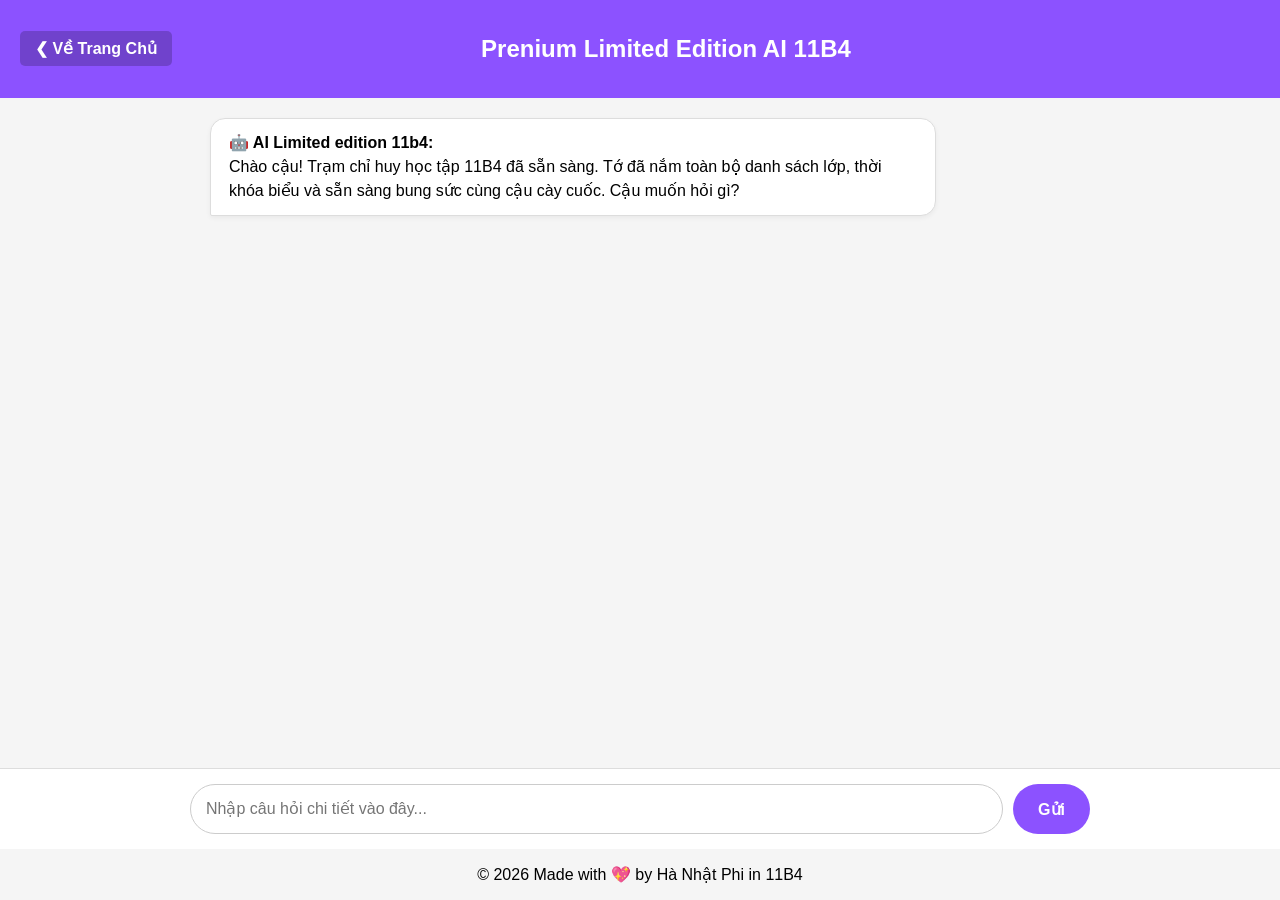
<file: tro_ly_ai/index.html>
<!DOCTYPE html>
<html lang="vi">
<head>
    <meta charset="UTF-8">
    <meta name="viewport" content="width=device-width, initial-scale=1.0">
    <title>Prenium Limited Edition AI 11B4</title>
    <link rel="icon" type="image/png" href="../snapedit_1774011297061.png">
    <style>
        body { font-family: Arial, sans-serif; margin: 0; background: #f5f5f5; display: flex; flex-direction: column; height: 100vh; }
        .header { background: #8c52ff; color: white; padding: 15px 20px; display: flex; align-items: center; justify-content: space-between; }
        .back-btn { color: white; text-decoration: none; font-weight: bold; background: rgba(0,0,0,0.2); padding: 8px 15px; border-radius: 5px; }
        
        .chat-container { flex: 1; overflow-y: auto; padding: 20px; max-width: 900px; margin: 0 auto; width: 100%; box-sizing: border-box; }
        .message { margin-bottom: 20px; display: flex; flex-direction: column; }
        .user-message { align-items: flex-end; }
        .bot-message { align-items: flex-start; }
        .msg-bubble { max-width: 80%; padding: 12px 18px; border-radius: 15px; line-height: 1.5; font-size: 16px; }
        .user-message .msg-bubble { background: #e0f7fa; color: #006064; border-bottom-right-radius: 2px; }
        .bot-message .msg-bubble { background: white; border: 1px solid #ddd; border-bottom-left-radius: 2px; box-shadow: 0 2px 5px rgba(0,0,0,0.05); }
        
        .input-area { background: white; padding: 15px; border-top: 1px solid #ddd; display: flex; justify-content: center; }
        .input-box { display: flex; width: 100%; max-width: 900px; gap: 10px; }
        input[type="text"] { flex: 1; padding: 15px; border-radius: 25px; border: 1px solid #ccc; font-size: 16px; outline: none; }
        button { padding: 10px 25px; background: #8c52ff; color: white; border: none; border-radius: 25px; font-weight: bold; cursor: pointer; font-size: 16px; }
        button:disabled { background: #ccc; }
    </style>
</head>
<body>

    <div class="header">
        <a href="../index.html" class="back-btn">❮ Về Trang Chủ</a>
        <h2>Prenium Limited Edition AI 11B4</h2>
        <div style="width: 100px;"></div> </div>

    <div class="chat-container" id="chat-content">
        <div class="message bot-message">
            <div class="msg-bubble">
                <strong>🤖 AI Limited edition 11b4:</strong><br>
                Chào cậu! Trạm chỉ huy học tập 11B4 đã sẵn sàng. Tớ đã nắm toàn bộ danh sách lớp, thời khóa biểu và sẵn sàng bung sức cùng cậu cày cuốc. Cậu muốn hỏi gì?
            </div>
        </div>
    </div>

    <div class="input-area">
        <div class="input-box">
            <input type="text" id="user-input" maxlength="2000" placeholder="Nhập câu hỏi chi tiết vào đây...">
            <button id="send-btn">Gửi</button>
        </div>
    </div>
    <footer style="text-align: center;">
    <p>&copy; 2026 Made with 💖 by Hà Nhật Phi in 11B4 </p>
</footer>

    <script src="bot_chinh.js"></script>
</body>
</html>
</file>
<file: style.css>
/* Reset cơ bản */
* {
    margin: 0;
    padding: 0;
    box-sizing: border-box;
}

body {
    font-family: 'Roboto', sans-serif;
    line-height: 1.6;
    color: #333;
    background-color: #f9f9f9;
}

/* Header & Hero Section */
.hero {
    height: 100vh;
    background-image: url('10.jpg'); /* Ảnh nền lớn */
    background-size: cover;
    background-position: center;
    position: relative;
    display: flex;
    align-items: center;
    justify-content: center;
    text-align: center;
    color: white;
}

.overlay {
    position: absolute;
    top: 0; left: 0; right: 0; bottom: 0;
    background: rgba(0, 0, 0, 0.4);
}

.hero-content {
    position: relative;
    z-index: 1;
    animation: slideUp 1s ease-out;
}

.hero h1 {
    font-family: 'Patrick Hand', cursive;
    font-size: 4rem;
    margin-bottom: 1rem;
}

.btn-scroll {
    display: inline-block;
    padding: 10px 25px;
    background: #ff7675;
    color: white;
    text-decoration: none;
    border-radius: 25px;
    margin-top: 20px;
    transition: 0.3s;
}

.btn-scroll:hover {
    background: #d63031;
}

/* Sections */
section {
    padding: 60px 20px;
}

.container {
    max-width: 1100px;
    margin: 0 auto;
    text-align: center;
}

h2 {
    font-family: 'Patrick Hand', cursive;
    font-size: 2.5rem;
    margin-bottom: 30px;
    color: #ffffff;
}

/* Gallery Grid */
.photo-grid {
    display: grid;
    grid-template-columns: repeat(auto-fit, minmax(250px, 1fr));
    gap: 30px;
}

/* Hiệu ứng ảnh Polaroid */
.photo-card {
    background: white;
    padding: 10px 10px 50px 10px; /* Chừa chỗ dưới cho caption */
    box-shadow: 0 4px 6px rgba(0,0,0,0.1);
    transform: rotate(-2deg);
    transition: transform 0.3s ease;
    position: relative;
    opacity: 0; /* Ẩn để JS xử lý hiện ra */
    transform: translateY(20px);
}

.photo-card:nth-child(even) {
    transform: rotate(2deg);
}

.photo-card:hover {
    transform: scale(1.05) rotate(0deg);
    z-index: 10;
    box-shadow: 0 10px 20px rgba(0,0,0,0.2);
}

.img-box img {
    width: 100%;
    height: 250px;
    object-fit: cover;
    display: block;
}

.caption {
    font-family: 'Patrick Hand', cursive;
    font-size: 1.2rem;
    position: absolute;
    bottom: 10px;
    width: 100%;
    text-align: center;
    left: 0;
    color: #636e72;
}

/* Class hiệu ứng hiện lên */
.fade-in.visible {
    opacity: 1;
    transform: translateY(0) rotate(-2deg); /* Giữ lại góc xoay khi hiện */
    transition: all 0.6s ease-out;
}
.photo-card:nth-child(even).visible {
    transform: translateY(0) rotate(2deg);
}

/* Footer */
footer {
    background: #2d3436;
    color: white;
    text-align: center;
    padding: 20px;
}

/* Animation Keyframes */
@keyframes slideUp {
    from { opacity: 0; transform: translateY(50px); }
    to { opacity: 1; transform: translateY(0); }
}

/* Mobile responsive */
@media (max-width: 768px) {
    .hero h1 { font-size: 2.5rem; }
}
.members-section {
    background: #fff;
    padding: 60px 20px;
}

.class-table {
    width: 100%;
    border-collapse: collapse;
    margin-top: 20px;
    box-shadow: 0 0 20px rgba(0, 0, 0, 0.1);
    background: white;
    border-radius: 10px;
    overflow: hidden;
}

.class-table th, .class-table td {
    padding: 15px;
    text-align: left;
    border-bottom: 1px solid #ffffff;
}

/* Chỉnh các ô tiêu đề (Họ Tên, Biệt Danh...) */
.class-table th {
    background-color: #00BFFF; /* Màu tím hồng bạn đang dùng */
    color: white;
    padding: 20px 30px;        /* 20px là chiều cao, 30px là chiều rộng */
    text-align: left;
    font-family: 'Patrick Hand', cursive;
    font-size: 1.4rem;
    
    /* ĐỂ CHỈNH RIÊNG ĐỘ RỘNG CHO CỘT HỌ TÊN */
    min-width: 200px;          /* Tăng số này nếu muốn cột Họ Tên dài ra */
    white-space: nowrap;       /* Giúp chữ "Họ Tên" không bao giờ bị nhảy dòng */
}

/* Nếu bạn muốn các ô dữ liệu ở dưới cũng rộng tương ứng */
.class-table td {
    padding: 15px 30px;        /* Giữ số 30px giống ở trên để thẳng hàng */
    vertical-align: middle;
}
.class-table tr:hover {
    background-color: #ffffff;
}.members-section {
    padding: 60px 20px;
    background-color: #ffffff;
}

.table-responsive {
    overflow-x: auto; /* Giúp xem được trên điện thoại */
}

.class-table {
    width: 100%;
    border-collapse: separate; /* Để dùng được border-radius */
    border-spacing: 0;
    margin-top: 20px;
    border-radius: 15px;
    overflow: hidden;
    box-shadow: 0 5px 15px rgba(0,0,0,0.05);
}

/* Phần tiêu đề giống ảnh bạn gửi */
.class-table th {
    background-color: #00BFFF; /* Màu tím nhạt */
    color: white;
    padding: 20px;
    text-align: left;
    font-family: 'Patrick Hand', cursive;
    font-size: 1.4rem;
}

.class-table td {
    padding: 15px 20px;
    background-color: white;
    border-bottom: 1px solid #ffffff;
    font-size: 1rem;
}

.class-table tr:last-child td {
    border-bottom: none;
}

.role {
    background: #fff0f0;    /* Màu nền hồng nhạt */
    color: #ff7675;        /* Màu chữ hồng */
    padding: 4px 12px;     /* Căn chỉnh khoảng cách bên trong cho cân đối */
    border-radius: 12px;   /* Bo góc nhẹ nhàng */
    font-weight: bold;
    font-size: 0.85rem;
    
    /* HAI DÒNG QUAN TRỌNG NHẤT ĐỂ HẾT CÁCH DÒNG */
    display: inline-flex;  /* Giúp highlight ôm sát chữ */
    white-space: nowrap;   /* Tuyệt đối không cho chữ nhảy xuống dòng */
}

/* Căn giữa chữ trong ô bảng để nhìn đỡ khó chịu */
.class-table td {
    vertical-align: middle; /* Căn chữ nằm giữa ô theo chiều dọc */
    text-align: center;     /* Căn chữ nằm giữa ô theo chiều ngang (tùy chọn) */
}
/* Style cho thanh tìm kiếm */
.search-box {
    margin-bottom: 20px;
    text-align: right; /* Đẩy thanh tìm kiếm sang phải cho gọn */
}

.search-box input {
    padding: 10px 15px;
    width: 300px; /* Độ rộng thanh tìm kiếm */
    border: 2px solid #ddd;
    border-radius: 25px;
    font-family: 'Roboto', sans-serif;
    outline: none;
    transition: 0.3s;
}

.search-box input:focus {
    border-color: #ff7675;
    box-shadow: 0 0 8px rgba(255, 118, 117, 0.3);
}

/* Style cho khung cuộn (QUAN TRỌNG) */
.table-scroll-wrapper {
    max-height: 400px; /* Chiều cao tối đa, quá 400px sẽ hiện thanh cuộn */
    overflow-y: auto;  /* Hiện thanh cuộn dọc */
    box-shadow: 0 5px 15px rgba(0,0,0,0.05);
    border-radius: 10px;
    border: 1px solid #eee;
}

/* Giữ tiêu đề bảng đứng im khi cuộn (Sticky Header) */
.class-table th {
    position: sticky;
    top: 0;
    z-index: 2; /* Đảm bảo tiêu đề luôn nổi lên trên nội dung */
    box-shadow: 0 2px 5px rgba(0,0,0,0.1); /* Bóng nhẹ để phân cách */
}
/* Nút tròn mở chat */
.chat-btn {
    position: fixed;
    bottom: 20px;
    right: 20px;
    width: 50px;
    height: 50px;
    background: #6c5ce7; /* Màu tím đậm hơn chút để nổi */
    color: white;
    border: none;
    border-radius: 50%;
    font-size: 1.5rem;
    cursor: pointer;
    box-shadow: 0 4px 10px rgba(0,0,0,0.2);
    z-index: 1000;
    transition: transform 0.3s;
}

.chat-btn:hover {
    transform: scale(1.1) rotate(10deg);
}

/* Khung hộp chat */
.chat-box {
    position: fixed;
    bottom: 30px;
    right: 80px; /* Hiện ra bên trái nút bấm */
    width: 300px;
    height: 400px;
    background: white;
    border-radius: 15px;
    box-shadow: 0 5px 20px rgba(0,0,0,0.2);
    display: none; /* Mặc định ẩn */
    flex-direction: column;
    overflow: hidden;
    z-index: 1001;
    border: 1px solid #eee;
}

/* Header chat */
.chat-header {
    background: #a29bfe;
    color: white;
    padding: 10px 15px;
    display: flex;
    justify-content: space-between;
    align-items: center;
    font-weight: bold;
}

#close-chat {
    background: none;
    border: none;
    color: white;
    font-size: 1.2rem;
    cursor: pointer;
}

/* Nội dung tin nhắn */
.chat-content {
    flex: 1;
    padding: 10px;
    overflow-y: auto;
    background: #fdfdfd;
    font-size: 0.9rem;
}

.message {
    margin-bottom: 10px;
    padding: 8px 12px;
    border-radius: 15px;
    max-width: 80%;
    line-height: 1.4;
}

.bot-message {
    background: #eee;
    color: #333;
    align-self: flex-start;
    border-bottom-left-radius: 2px;
}

.user-message {
    background: #6c5ce7;
    color: white;
    margin-left: auto; /* Đẩy tin nhắn sang phải */
    border-bottom-right-radius: 2px;
}

/* Khu vực nhập liệu */
.chat-input-area {
    display: flex;
    padding: 10px;
    border-top: 1px solid #eee;
}

#user-input {
    flex: 1;
    padding: 8px;
    border: 1px solid #ddd;
    border-radius: 20px;
    outline: none;
}

#send-btn {
    background: #6c5ce7;
    color: white;
    border: none;
    padding: 5px 15px;
    margin-left: 5px;
    border-radius: 20px;
    cursor: pointer;
}
/* --- Style Sơ Đồ Lớp --- */
.map-section {
    background-color: #fdfdfd; /* Màu nền trắng nhẹ */
    padding-bottom: 80px;
    border-top: 5px dashed #ffeaa7; /* Đường kẻ ngăn cách vui mắt */
}

/* Khu vực Bảng và Bàn GV */
.front-class {
    display: flex;
    flex-direction: column;
    align-items: center;
    margin-bottom: 40px;
}

.blackboard {
    width: 60%;
    background-color: #2d3436; /* Màu bảng đen */
    color: white;
    padding: 15px;
    border-radius: 8px;
    border: 4px solid #000000;
    margin-bottom: 20px;
    font-family: 'Patrick Hand', cursive;
    font-size: 1.5rem;
    box-shadow: 0 5px 15px rgba(0,0,0,0.3);
}

.teacher-desk {
    width: 30%;
    background-color: #565c3d55; /* Màu bàn gỗ */
    color: rgb(255, 255, 255);
    padding: 10px;
    border-radius: 5px;
    font-weight: bold;
    box-shadow: 0 4px 0 #212020; /* Hiệu ứng 3D */
}

/* Khu vực chia Tổ */
.map-container {
    display: flex;
    justify-content: space-around; /* Chia đều khoảng cách 4 tổ */
    flex-wrap: wrap; /* Tự xuống dòng nếu màn hình nhỏ */
    gap: 20px;
}

.group-column {
    background: #f1f2f6;
    padding: 15px;
    border-radius: 15px;
    min-width: 200px; /* Độ rộng tối thiểu của mỗi tổ */
}

.group-title {
    text-align: center;
    font-weight: bold;
    color: #6c5ce7;
    margin-bottom: 15px;
    text-transform: uppercase;
}

/* Cặp bàn ghế */
.desk-pair {
    display: flex;
    justify-content: space-between;
    margin-bottom: 15px; /* Khoảng cách giữa các bàn trên/dưới */
    gap: 10px;
}

/* Cái ghế (đại diện cho học sinh) */
.seat {
    background-color: white;
    border: 2px solid #a29bfe;
    color: #333;
    padding: 10px 5px;
    width: 90px; /* Độ rộng chỗ ngồi */
    text-align: center;
    border-radius: 8px;
    font-size: 0.9rem;
    cursor: pointer;
    transition: all 0.3s ease;
    box-shadow: 0 2px 5px rgba(0,0,0,0.05);
}

.map-grid {
    display: flex;
    justify-content: center;
    gap: 80px; /* Tạo lối đi rộng ở giữa hai dãy */
    margin-top: 30px;
}

.aisle {
    display: flex;
    flex-direction: column;
    gap: 40px; /* Khoảng cách giữa tổ trên và tổ dưới */
}

.group-block {
    background: #f8f9fa;
    padding: 15px;
    border-radius: 10px;
    border: 1px solid #eee;
}

.group-title {
    font-weight: bold;
    color: #a29bfe;
    margin-bottom: 10px;
    text-align: center;
    border-bottom: 2px solid #fca3e1;
}

.desk-pair {
    display: flex;
    gap: 10px;
    margin-bottom: 10px;
}

.seat {
    width: 80px;
    height: 40px;
    background: white;
    border: 2px solid #fca3e1;
    border-radius: 5px;
    display: flex;
    align-items: center;
    justify-content: center;
    font-size: 0.8rem;
    transition: 0.3s;
    cursor: pointer;
}

.seat:hover {
    background: #fca3e1;
    color: white;
    transform: scale(1.1);
}

/* Container bảng đen */
.blackboard-container {
    display: flex;
    justify-content: center;
    margin-bottom: 20px;
}

.blackboard {
    width: 50%;
    background: #2d3436;
    color: white;
    padding: 10px;
    border: 4px solid #636e72;
    border-radius: 5px;
    font-weight: bold;
}

/* Bàn giáo viên nằm bên trái */
.teacher-area {
    display: flex;
    justify-content: flex-start; /* Đẩy sang trái của dãy */
    margin-bottom: 20px;
    padding-left: 10px;
}

.teacher-desk {
    width: 120px;
    height: 50px;
    background: #45340d;
    color: white;
    display: flex;
    align-items: center;
    justify-content: center;
    border-radius: 5px;
    font-weight: bold;
    box-shadow: 0 4px 0 #1e120398;
}

/* Khoảng trống bên phải để cân bằng */
.spacer {
    height: 70px; /* Bằng chiều cao bàn GV + margin */
}

/* Tạo khối bàn 2 người */
.desk-block {
    display: flex;
    width: 360px; /* Tăng độ rộng để chứa 4 span */
    height: 45px;
    background: white;
    border: 2px solid #00BFFF;
    border-radius: 10px;
    margin: 0 auto 12px; /* Căn giữa trong tổ và tạo khoảng cách giữa các bàn */
    overflow: hidden;
    transition: 0.3s;
    cursor: pointer;
}

.desk-block span {
    flex: 1; /* Chia đều đưa các span */
    display: flex;
    align-items: center;
    justify-content: center;
    font-size: 0.85rem;
    white-space: nowrap; /* Không cách xuống dòng */
    overflow: hidden; /* Ẩn text tràn */
    text-overflow: ellipsis; /* Dùng ... nếu text quá dài */
    padding: 0 5px; /* Thêm khoảng cách từ các cạnh */
}

/* Kẻ một vạch mờ giữa các bàn */
.desk-block span:not(:last-child) {
    border-right: 1px dashed #ffeaa7;
}

.desk-block:hover {
    transform: translateY(-3px);
    box-shadow: 0 5px 15px rgba(226, 162, 245, 0.4);
    background: #fcf5ff;
}

/* Layout tổng thể */
.map-grid {
    display: flex;
    justify-content: center;
    gap: 100px; /* Lối đi giữa hai dãy */
}

.aisle {
    display: flex;
    flex-direction: column;
}

.group-block {
    margin-bottom: 30px;
    padding: 10px;
    background: #f9f9f9;
    border-radius: 10px;
}
/* Thiết lập chung cho thanh menu */
.navbar {
    
    background-color: #1E90FF; /* Màu xanh giống trong ảnh ví dụ */
    overflow: hidden;
    font-family: Arial, sans-serif;
}

/* Định dạng danh sách các nút */
.navbar ul {
    list-style-type: none;
    margin: 0;
    padding: 0;
    display: flex; /* Để các nút nằm ngang hàng */
    align-items: center;
}

/* Định dạng từng mục menu */
.navbar li {
    border-right: 1px solid rgba(255, 255, 255, 0.562); /* Đường kẻ mờ giữa các nút */
}

/* Định dạng chữ trong nút */
.navbar li a {
    display: block;
    color: white;
    text-align: center;
    padding: 14px 16px;
    text-decoration: none;
    font-weight: bold;
    font-size: 13px;
}

/* Hiệu ứng khi di chuột vào nút */
.navbar li a:hover {
    background-color: #B0C4DE; /* Màu xanh đậm hơn khi di chuột */
}

/* Icon ngôi nhà */
.home-icon {
    font-style: normal;
}
/* Cấu hình chung cho thanh điều hướng */
.navbar {
    display: flex; /* Sử dụng Flexbox để dễ căn chỉnh */
    list-style-type: none;
    margin: 0;
    padding: 0;
    background-color: #1E90FF; /* Màu hồng menu của bạn */
    align-items: center;
}

.navbar li a {
    display: block;
    color: white;
    text-align: center;
    padding: 14px 16px;
    text-decoration: none;
    font-weight: bold;
}
/* Bước 1: Đảm bảo thanh menu là một hàng ngang linh hoạt */
.navbar {
    display: flex !important; 
    align-items: center !important;
    list-style: none !important;
}

/* Bước 3: Trang trí lại cho 2 nút này sát nhau và đẹp hơn */
.navbar li:nth-child(9) a, 
.navbar li:nth-child(10) a {
    background-color: rgba(255, 255, 255, 0.4) !important;
    border-radius: 10px !important;
    margin: 5px !important;
    padding: 8px 15px !important;
}
/* Căn chỉnh cho logo nằm thẳng hàng với chữ Home */
.home-link {
    display: flex !important;
    align-items: center;
    gap: 10px; /* Khoảng cách giữa ảnh và chữ Home */
}

.nav-logo {
    height: 35px; /* Chiều cao vừa vặn với thanh menu */
    width: 35px;  /* Chiều rộng bằng chiều cao để ảnh vuông hoặc tròn */
    border-radius: 50%; /* Làm cho logo hình tròn (nếu bạn thích) */
    object-fit: cover;
    border: 2px solid white; /* Thêm viền trắng cho nổi bật trên nền hồng */
}

/* Kiểu dáng cho từng ô kỷ niệm giống trong hình */
.card {
    width: 300px;
    height: 200px;
    margin: 0 20px;
    background: #fdf2f8;
    border-radius: 20px;
    border: 1px solid #616161;
    display: flex;
    align-items: center;
    justify-content: center;
    box-shadow: 0 4px 10px rgba(0,0,0,0.05);
    font-weight: bold;
    color: #f06292;
    flex-shrink: 0;
}

/* Khung bao quanh cả slider và nút */
.slider-wrapper {
    position: relative;
    display: flex;
    align-items: center;
    padding: 0 50px;
}

/* Thùng chứa ảnh: Cho phép cuộn ngang nhưng ẩn thanh cuộn */
.scroll-container {
    display: flex;
    overflow-x: auto;
    scroll-behavior: smooth; /* Giúp hiệu ứng trượt mượt mà */
    gap: 20px;
    padding: 20px 0;
}

.scroll-container::-webkit-scrollbar {
    display: none; /* Ẩn thanh cuộn cho đẹp */
}

/* Fix lỗi ảnh to: Khống chế kích thước ô chứa cực chặt */
.memory-card {
    min-width: 320px; /* Bắt buộc rộng đúng 320px */
    width: 320px;
    height: 220px;
    border-radius: 15px;
    overflow: hidden;
    border: 3px solid #87CEEB;
    flex-shrink: 0; /* Không cho ô bị bóp méo */
}

.memory-card img {
    width: 100%;
    height: 100%;
    object-fit: cover; /* Ảnh lấp đầy ô, không bị tràn, không bị méo */
}

/* Style cho 2 cái nút bấm */
.nav-btn {
    position: absolute;
    top: 50%;
    transform: translateY(-50%);
    background: rgba(171, 171, 171, 0.8);
    color: white;
    border: none;
    font-size: 24px;
    padding: 15px;
    cursor: pointer;
    border-radius: 50%;
    z-index: 10;
}

.prev-btn { left: 0; }
.next-btn { right: 0; }

.nav-btn:hover { background: #ff0000; }
/* Khung chứa ảnh và chữ */
.memory-card {
    min-width: 320px;
    width: 320px;
    /* Tăng chiều cao tổng để dành chỗ cho chữ ở dưới */
    height: 300px; 
    display: flex;
    flex-direction: column; /* Xếp ảnh ở trên, chữ ở dưới */
    background: #fff;
    border-radius: 15px;
    border: 3px solid #87CEEB;
    overflow: hidden;
    flex-shrink: 0;
}

/* Khu vực chứa ảnh (chiếm 220px) */
.card-image {
    width: 100%;
    height: 220px;
    overflow: hidden;
}

.card-image img {
    width: 100%;
    height: 100%;
    object-fit: cover;
}

/* Khu vực chứa Caption (nằm dưới ảnh) */
.memory-caption {
    margin: 0;
    padding: 15px 10px;
    text-align: center;
    font-weight: bold;
    color: #f06292;
    background: #ffffff; /* Hoặc màu hồng nhạt tùy bạn */
    font-size: 15px;
    flex-grow: 1; /* Tự động lấp đầy phần còn lại ở dưới */
    display: flex;
    align-items: center;
    justify-content: center;
}
.memory-desc {
    text-align: center;      /* ĐÂY LÀ DÒNG QUAN TRỌNG NHẤT ĐỂ CÂN GIỮA CHỮ */
    font-weight: bold;       /* Chữ đậm cho nó "cực ngầu" */
    color: #505050;          /* Màu hồng đậm */
    background: #ffffff;     /* Cái nền màu hồng nhạt của ô chữ */
    padding: 10px;           /* Khoảng cách từ chữ đến viền ô */
    width: 100%;             /* Ô chữ rộng bằng ô ảnh */
    box-sizing: border-box;  /* Giữ padding không làm ô bị to ra */
    margin: 0;               /* Bỏ margin thừa */
}
/* =========================================
   GIAO DIỆN ĐIỆN THOẠI (Dưới 768px)
========================================= */
@media screen and (max-width: 768px) {
    
    /* 1. Chống lỗi tràn viền ngang (rất quan trọng) */
    body {
        overflow-x: hidden;
    }

    /* 2. Thu gọn thanh Menu (Navbar) */
    .navbar {
        flex-direction: column !important; /* Đổi từ nằm ngang sang nằm dọc */
        padding: 10px 0 !important;
    }

    .navbar li {
        width: 100%;
        text-align: center;
        border-bottom: 1px solid rgba(255, 255, 255, 0.2); /* Thêm đường kẻ phân cách */
    }

    /* Kéo 2 nút Đăng Nhập/Đăng Ký về lại giữa thay vì sát mép phải */
    .navbar li:nth-child(9),
    .navbar li:nth-child(10),
    .nav-right {
        margin-left: 0 !important;
        display: flex;
        justify-content: center;
    }

    /* 3. Chỉnh lại kích thước các Ô Kỷ Niệm & Giáo Viên */
    .memory-card, .teacher-card {
        min-width: 90%; /* Bắt buộc thu nhỏ lại cho vừa màn hình điện thoại */
        width: 90%;
        margin: 10px auto; /* Tự động căn giữa */
    }

    /* 4. Chỉnh lại thanh cuộn kỷ niệm */
    .slider-wrapper {
        padding: 0 10px; /* Bỏ bớt khoảng trống 2 bên cho rộng rãi */
    }
}
/* =========================================
   SỬA LỖI TRÀN VIỀN TRÊN ĐIỆN THOẠI
========================================= */
@media screen and (max-width: 768px) {
    
    /* 1. Khóa chặt chiều ngang, cấm mọi phần tử thò ra ngoài */
    html, body {
        max-width: 100vw;
        overflow-x: hidden;
    }

    /* 2. Ép các hình ảnh không bao giờ to hơn màn hình */
    img {
        max-width: 100%;
        height: auto;
    }

    /* 3. Xử lý "thủ phạm" Sơ đồ chỗ ngồi (Bảng của các Tổ) */
    /* Nếu các bảng đang nằm ngang nhau, bắt chúng xếp dọc xuống */
    .so-do-container, .grid-to { /* Thay tên class này bằng đúng class bọc mấy cái bảng Tổ 1, Tổ 2 của bro nhé */
        display: flex;
        flex-direction: column;
        width: 100%;
        padding: 0 10px;
    }

    /* Bắt cái bảng phải thu nhỏ lại cho vừa điện thoại */
    table, .bang-cho-ngoi { 
        width: 100% !important;
        display: block;
        overflow-x: auto; /* Nếu tên bạn nào dài quá, bảng sẽ cho phép vuốt ngang thay vì phá vỡ màn hình */
    }

    /* 4. Căn giữa cái Footer của Hà Nhật Phi cho đẹp */
    footer, .footer-class { /* Thay bằng class footer của bro */
        width: 100%;
        text-align: center;
        box-sizing: border-box;
    }
}
/* --- THANH MENU TỔNG --- */
/* Ẩn thanh cuộn (scrollbar) cho đẹp */
.navbar::-webkit-scrollbar {
    display: none; 
}

/* --- TỪNG NÚT BẤM TRONG MENU --- */

/* Bỏ đường kẻ ở ô cuối cùng */
.navbar a:last-child {
    border-right: none;
}
/* --- THANH MENU BẤT TỬ --- */
.navbar { 
    background-color: #1E90FF; 
    width: 100%;
    
    /* Sa thải Flexbox, dùng Block kết hợp chống rớt dòng */
    display: block !important; 
    white-space: nowrap !important; 
    overflow-x: auto !important; 
    -webkit-overflow-scrolling: touch; 
    
    /* Chỉnh lề và chiều cao */
    padding: 0;
    text-align: left !important; /* Ép chết lề trái, không bao giờ bị cắt chữ Home nữa */
}

/* Ẩn thanh cuộn (Nếu bro muốn hiện để dùng chuột kéo thì xóa đoạn này đi) */
.navbar::-webkit-scrollbar {
    display: none; 
}

/* --- CÁC NÚT BẤM DÀN HÀNG NGANG --- */
.navbar a { 
    color: white; 
    text-decoration: none; 
    font-weight: bold; 
    font-size: 14px; 
    text-transform: uppercase;
    
    /* Bí kíp dàn hàng ngang không cần Flexbox */
    display: inline-block !important; 
    vertical-align: middle;
    
    padding: 20px 20px; /* Độ rộng của nút, số 20 đầu là chiều cao, số 20 sau là chiều ngang */
    border-right: 1px solid rgba(255, 255, 255, 0.4);
}

.navbar a:last-child {
    border-right: none;
}
/* --- CODE CHỈ ĐỔI PHÔNG CHỮ, KHÔNG ĐỤNG KHUNG VIỀN --- */
.navbar a {
    /* 1. Đổi kiểu chữ (Bro có thể thay 'Arial' bằng 'Roboto', 'Tahoma' hoặc font tùy thích) */
    font-family: 'Segoe UI', Tahoma, Geneva, Verdana, sans-serif !important;
    
    /* 2. Chỉnh độ to của chữ (Chỉnh số 16px to nhỏ tùy ý) */
    font-size: 20px !important; 
    
    /* 3. [Bí kíp] Giãn cách các chữ cái ra một chút giúp chữ nhìn to, thoáng và sang hơn rất nhiều */
    letter-spacing: 0.5px !important; 
    
    font-weight: 700 !important; /* In đậm chữ */
}
</file>
<file: de_cuong/style.css>
body {
    background-color: #fdf2f8; 
    font-family: 'Segoe UI', Tahoma, Geneva, Verdana, sans-serif;
    margin: 0;
    padding: 20px;
    display: flex;
    flex-direction: column;
    align-items: center;
    min-height: 100vh;
}

.back-btn {
    align-self: flex-start;
    text-decoration: none;
    background-color: #f5a9f2;
    color: white;
    padding: 10px 20px;
    border-radius: 8px;
    font-weight: bold;
    margin-bottom: 20px;
}

.container {
    width: 100%;
    max-width: 1000px;
    text-align: center;
}

h2 {
    color: #f06292;
    font-size: 32px;
    margin-bottom: 5px;
}

.subtitle {
    color: #888;
    margin-bottom: 40px;
    font-style: italic;
}

/* GIAO DIỆN LƯỚI CHO MÁY TÍNH */
.document-grid {
    display: grid;
    grid-template-columns: repeat(auto-fit, minmax(300px, 1fr));
    gap: 25px;
    padding: 10px;
}

/* THIẾT KẾ Ô TÀI LIỆU */
.doc-card {
    background: white;
    padding: 30px 20px;
    border-radius: 15px;
    box-shadow: 0 8px 15px rgba(0,0,0,0.05);
    border: 2px solid #f8bbd0;
    display: flex;
    flex-direction: column;
    align-items: center;
    transition: transform 0.3s;
}

.doc-card:hover {
    transform: translateY(-5px);
    border-color: #f06292;
}

/* Tạo một cái khung cố định cho bức ảnh */
.icon {
    width: 80px;  /* Chiều rộng khung ảnh (bro có thể chỉnh to nhỏ tùy ý) */
    height: 80px; /* Chiều cao khung ảnh */
    margin-bottom: 15px;
    display: flex;
    justify-content: center;
    align-items: center;
}

/* Ép bức ảnh phải lấp đầy khung mà không bị méo */
.icon img {
    width: 100%;
    height: 100%;
    object-fit: cover; /* Cực kỳ quan trọng để ảnh không bị biến dạng */
    border-radius: 12px; /* Bo góc ảnh cho mềm mại, xịn xò */
    box-shadow: 0 4px 8px rgba(0,0,0,0.1); /* Thêm viền bóng mờ mờ cho nổi bật */
}

.doc-card h3 {
    color: #333;
    margin: 0 0 10px 0;
}

.doc-card p {
    color: #666;
    font-size: 14px;
    margin-bottom: 20px;
    flex-grow: 1; /* Đẩy nút tải xuống dưới cùng */
}

/* Nút tải tài liệu */
.download-btn {
    text-decoration: none;
    background: #f06292;
    color: white;
    padding: 10px 20px;
    border-radius: 20px;
    font-weight: bold;
    width: 80%;
    transition: 0.3s;
}

.download-btn:hover {
    background: #d81b60;
}

/* Làm nổi bật góc IELTS */
.ielts-card {
    background: #fff0f5;
    border: 3px solid #f06292;
}

/* =========================================
   GIAO DIỆN ĐIỆN THOẠI (Chống tràn viền)
========================================= */
@media screen and (max-width: 768px) {
    .document-grid {
        display: flex;
        flex-direction: column;
        align-items: center;
    }
    
    .doc-card {
        width: 90%;
        margin-bottom: 20px;
        box-sizing: border-box;
    }
}
</file>
<file: giao_vien/style.css>
body {
    background-color: #fce4ec; /* Nền hồng siêu nhạt */
    font-family: 'Segoe UI', Tahoma, Geneva, Verdana, sans-serif;
    margin: 0;
    padding: 20px;
    display: flex;
    flex-direction: column;
    align-items: center;
    min-height: 100vh;
}

/* Nút quay lại */
.back-btn {
    align-self: flex-start;
    text-decoration: none;
    background-color: #f5a9f2;
    color: white;
    padding: 10px 20px;
    border-radius: 8px;
    font-weight: bold;
    margin-bottom: 20px;
    transition: 0.3s;
}

.back-btn:hover {
    background-color: #f06292;
}

.container {
    width: 100%;
    max-width: 1000px;
    text-align: center;
}

h2 {
    color: #f06292;
    margin-bottom: 40px;
    font-size: 28px;
    letter-spacing: 2px;
}

/* Bố cục lưới thông minh: Tự động xuống hàng khi màn hình nhỏ */
.teacher-grid {
    display: grid;
    grid-template-columns: repeat(auto-fit, minmax(250px, 1fr));
    gap: 30px;
    padding: 10px;
}

/* Tạo kiểu dáng cho từng thẻ giáo viên */
.teacher-card {
    background: white;
    padding: 30px 20px;
    border-radius: 15px;
    box-shadow: 0 10px 20px rgba(0,0,0,0.05);
    border: 2px solid #f8bbd0;
    transition: transform 0.3s ease, box-shadow 0.3s ease;
    display: flex;
    flex-direction: column;
    align-items: center;
}

.teacher-card:hover {
    transform: translateY(-10px); /* Hiệu ứng nảy lên khi di chuột */
    box-shadow: 0 15px 25px rgba(240, 98, 146, 0.2);
    border-color: #f06292;
}

/* Làm nổi bật thẻ của GVCN */
.gvcn {
    border: 3px solid #f06292;
    background: #fff0f5;
}

/* Bo tròn ảnh giáo viên */
.teacher-card img {
    width: 100px;
    height: 100px;
    border-radius: 50%;
    object-fit: cover;
    margin-bottom: 15px;
    border: 3px solid #f5a9f2;
    background: #fdf2f8; /* Nền cho icon trong suốt */
}

.teacher-card h3 {
    margin: 10px 0 5px 0;
    color: #333;
    font-size: 20px;
}

.teacher-card .subject {
    color: #f06292;
    font-weight: bold;
    font-size: 15px;
    background: #fdf2f8;
    padding: 5px 15px;
    border-radius: 20px;
    margin-top: 5px;
}
</file>
<file: thoi_khoa_bieu/style.css>
body {
    background-color: #fdf2f8; /* Nền hồng siêu nhạt */
    font-family: 'Segoe UI', Tahoma, Geneva, Verdana, sans-serif;
    margin: 0;
    padding: 20px;
    display: flex;
    justify-content: center;
    align-items: center;
    flex-direction: column;
    min-height: 100vh;
}

/* Nút quay lại */
.back-btn {
    align-self: flex-start;
    text-decoration: none;
    background-color: #f5a9f2;
    color: white;
    padding: 10px 20px;
    border-radius: 8px;
    font-weight: bold;
    margin-bottom: 20px;
    transition: 0.3s;
}

.back-btn:hover {
    background-color: #f06292;
}

/* Khung chứa bảng */
.tkb-container {
    background: white;
    padding: 30px;
    border-radius: 15px;
    box-shadow: 0 10px 30px rgba(0,0,0,0.1);
    width: 90%;
    max-width: 1000px;
}

h2 {
    text-align: center;
    color: #f06292;
    margin-bottom: 20px;
    text-transform: uppercase;
    letter-spacing: 2px;
}
h3 {
    text-align: center;
    color: #f06292;
    margin-bottom: 20px;
    text-transform: uppercase;
    letter-spacing: 2px;
}

/* Bảng TKB */
.tkb-table {
    width: 100%;
    border-collapse: collapse; /* Gộp đường viền cho đẹp */
    text-align: center;
}

.tkb-table th, .tkb-table td {
    border: 1px solid #f8bbd0;
    padding: 15px;
}

/* Dòng tiêu đề (Thứ) */
.tkb-table th {
    background-color: #f5a9f2;
    color: white;
    font-size: 16px;
}

/* Cột Tiết học */
.tiet-col {
    background-color: #fdf2f8;
    font-weight: bold;
    color: #f06292;
}

/* Hiệu ứng di chuột vào từng dòng */
.tkb-table tbody tr:hover {
    background-color: #fff0f5;
}
</file>
